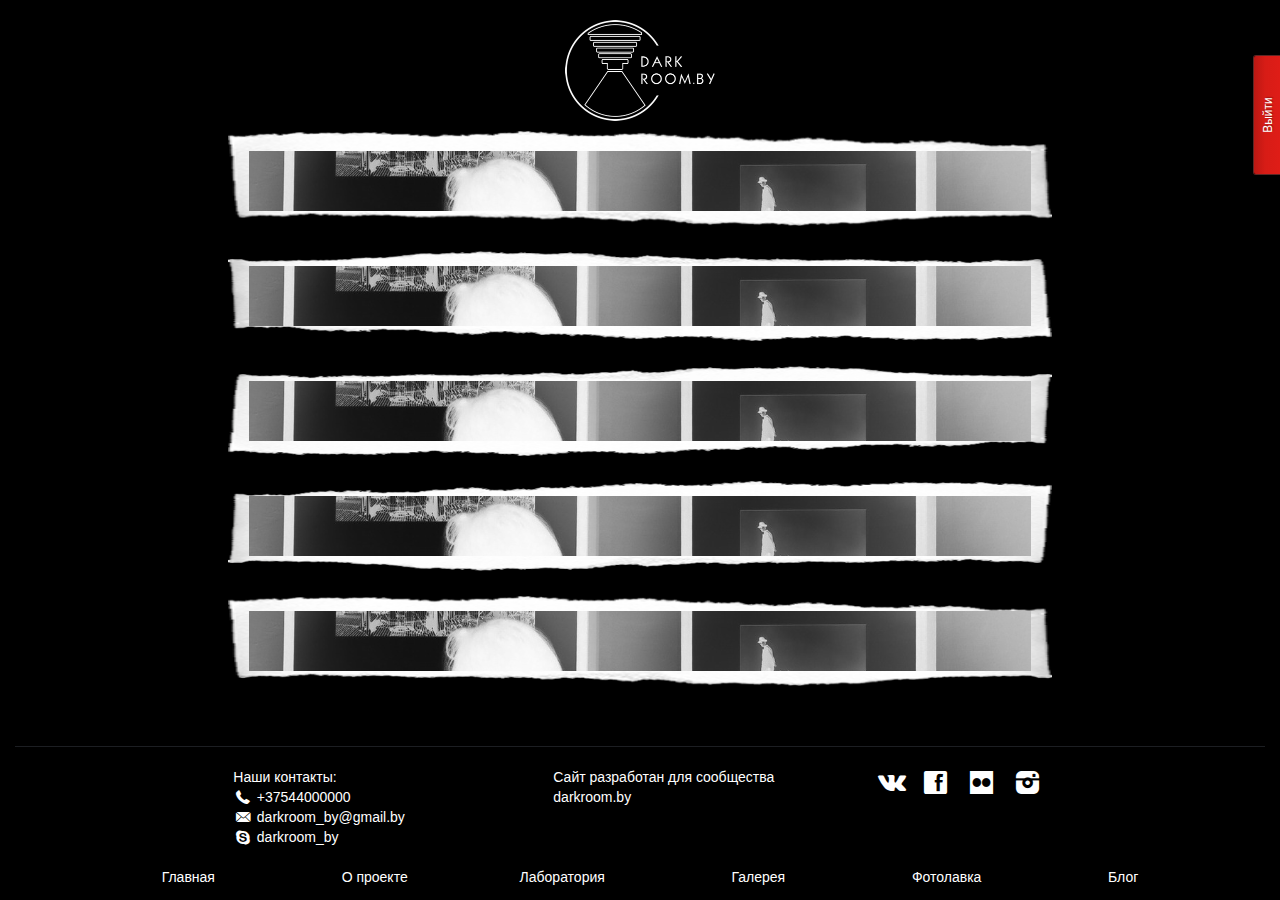
<file: index.html>
<!DOCTYPE html>
<html lang="en">
<head>
    <meta charset="UTF-8">
    <title>darkroom.by</title>
    <link rel="stylesheet" type="text/css" href="css/bootstrap-grid.css">
    <link rel="stylesheet" type="text/css" href="css/bootstrap-grid.min.css">
    <link rel="stylesheet" type="text/css" href="css/bootstrap-reboot.css">
    <link rel="stylesheet" type="text/css" href="css/bootstrap-reboot.min.css">
    <link rel="stylesheet" type="text/css" href="css/fontello-codes.css">
    <link rel="stylesheet" type="text/css" href="css/fontello.css">
    <link rel="stylesheet" type="text/css" href="css/fontello-embedded.css">
    <link rel="stylesheet" type="text/css" href="css/bootstrap.css">
    <link rel="stylesheet" type="text/css" href="css/animate.css">
    <link rel="stylesheet" type="text/css" href="css/style.css">
    <script src="js/jquery.js"></script>
    <script src="js/bootstrap.js"></script>
    <script src="js/script.js"></script>
</head>
<body>
<div class="container-fluid">
    <div id="logo" class="logo center-block">
        <div class="logo3"><img src="img/logo.png"></div>
        <div class="logo2"><img src="img/logo2.png"></div>
    </div>

    <a href="#"><button id="authorization" type="button" class="btn btn-danger btn-sm">Выйти</button></a>

    <div class="row">
    <div class="col-md-2"></div>
    <div class="col-md-8">
        <div id="about" class="fadeInDownBig animated"><a href="about.html"><p id="page1" class="stiker">О проекте</p></a><a href="about.html"><div id="event1" class="hover"><div id="pic2" class="center-block"></div><img src="img/fonbotton.png"></div></a></div>
        <div id="laboratory" class="fadeInRightBig animated" ><a href="#"><p id="page2" class="stiker">Лаборатория</p></a><a href="#"><div id="event2" class="hover"><div id="pic2" class="center-block"></div><img src="img/fonbotton2.png"></div></a></div>
        <div id="gallery" class="fadeInLeftBig animated"><a href="#"><p id="page3" class="stiker">Галерея</p></a><a href="#"><div id="event3" class="hover"><div id="pic2" class="center-block"></div><img src="img/fonbotton3.png"></div></a></div>
        <div id="shop" class="fadeInRightBig animated"><a href="#"><p id="page4" class="stiker">Фотолавка</p></a><a href="#"><div id="event4" class="hover"><div id="pic2" class="center-block"></div><img src="img/fonbotton4.png"></div></a></div>
        <div id="blog" class="fadeInUpBig animated"><a href="#"><p id="page5" class="stiker">Блог</p></a><a href="#"><div id="event5" class="hover"><div id="pic2" class="center-block"></div><img src="img/fonbotton.png"></div></a></div>
        </div>
    <div class="col-md-2"></div>
</div>


    <!-- HTML-код модального окна -->
    <div id="myModalBox" class="modal fade" >
        <div class="modal-dialog">
            <div class="modal-content">
                <!-- Заголовок модального окна -->
                <div class="modal-header">
                    <button type="button" class="close" data-dismiss="modal" aria-hidden="true">×</button>
                    <h4 class="modal-title">Авторизация</h4>
                </div>
                <!-- Основное содержимое модального окна -->
                <div class="modal-body">
                    <div class="form-group">
                        <label for="inputEmail">Адрес email</label>
                        <input type="email" class="form-control" id="inputEmail" placeholder="Введите email">

                        <label for="inputPassword">Пароль</label>
                        <input type="password" class="form-control" id="inputPassword" placeholder="Введите пароль">
                    </div>
                </div>
                <div class="registration">
                <p>Не зарегистрированы?</p><a href="#">Регистрация</a>
                    </div>
                <!-- Футер модального окна -->
                <div class="modal-footer">
                    <button type="button" class="btn btn-defaultmodal" data-dismiss="modal">Закрыть</button>
                    <button type="submit" class="btn btn-primary">Войти</button>
                </div>
            </div>
        </div>
    </div>

    <!-- Скрипт, вызывающий модальное окно после загрузки страницы -->
    <script>
        $('#authorization').click(function() {
            $("#myModalBox").modal('show');
        });
    </script>

    <div class="footer">
        <hr>
        <div class="row">
            <div class="col-md-2"></div>
            <div class="col-md-3">
                Наши контакты:<br>
                <i class="icon-phone"></i> +37544000000<br>
                <i class="icon-email"></i> darkroom_by@gmail.by<br>
                <i class="icon-skype"></i> darkroom_by<br>
            </div>
            <div class="col-md-3">
                Сайт разработан для сообщества darkroom.by
            </div>
            <div class="col-md-4 social">
                <a href="#" data-toggle="tooltip" title="Мы в Вконтакте"><i class="icon-vk"></i></a>
                <a href="#" data-toggle="tooltip" title="Мы в Facebook"><i class="icon-facebook-rect-1"></i></a>
                <a href="#" data-toggle="tooltip" title="Мы в Flickr"><i class="icon-flickr-1"></i></a>
                <a href="#" data-toggle="tooltip" title="Мы в Instagram"><i class="icon-instagram-filled"></i></a>
            </div>

            </div>
        <div class="row">
        <div class="col-md-1"></div>
        <div class="col-md-11">
        <ul class=" nav-justified ">
            <li><a href="#">Главная</a></li>
            <li><a href="#">О проекте</a></li>
            <li><a href="#">Лаборатория</a></li>
            <li><a href="#">Галерея</a></li>
            <li><a href="#">Фотолавка</a></li>
            <li><a href="#">Блог</a></li>
        </ul>
            </div>
        </div>
            </div>
    </div>



<script src="js/tether.js"></script>
</body>
</html>
</file>
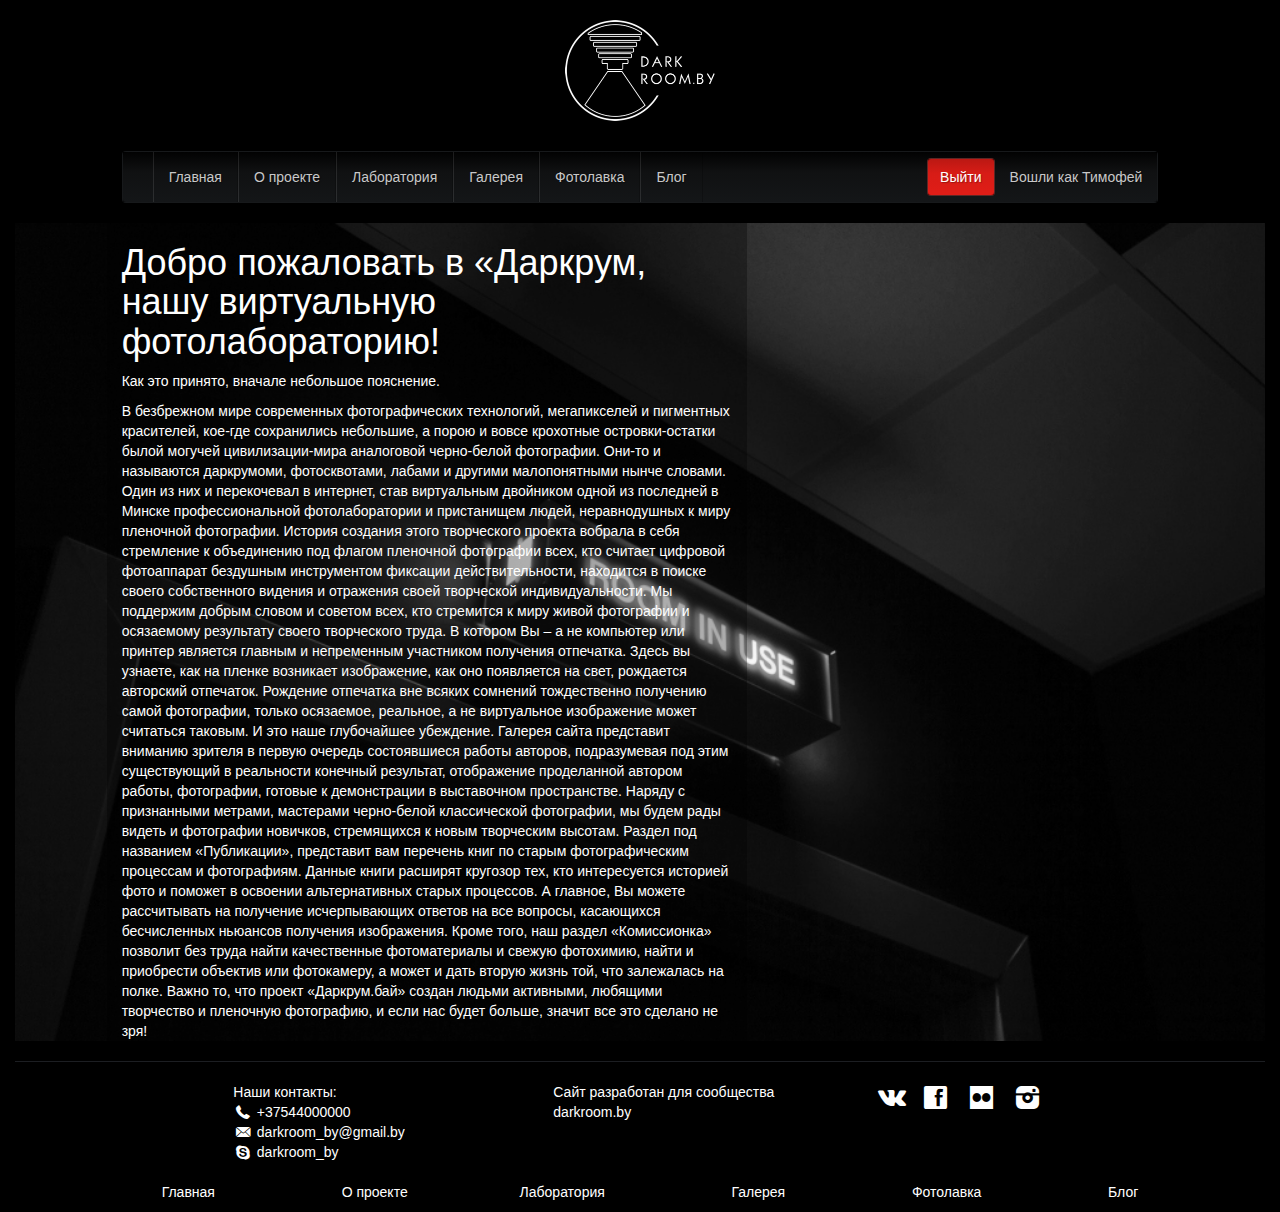
<file: about.html>
<!DOCTYPE html>
<html lang="en">
<head>
    <meta charset="UTF-8">
    <title>О проекте</title>
    <link rel="stylesheet" type="text/css" href="css/bootstrap-grid.css">
    <link rel="stylesheet" type="text/css" href="css/bootstrap-grid.min.css">
    <link rel="stylesheet" type="text/css" href="css/bootstrap-reboot.css">
    <link rel="stylesheet" type="text/css" href="css/bootstrap-reboot.min.css">
    <link rel="stylesheet" type="text/css" href="css/fontello-codes.css">
    <link rel="stylesheet" type="text/css" href="css/fontello.css">
    <link rel="stylesheet" type="text/css" href="css/fontello-embedded.css">
    <link rel="stylesheet" type="text/css" href="css/bootstrap.css">
    <link rel="stylesheet" type="text/css" href="css/style.css">
    <script src="js/jquery.js"></script>
    <script src="js/bootstrap.js"></script>
    <script src="js/script.js"></script>
</head>
<body>
<div class="container-fluid">
    <div id="logo" class="logo center-block">
        <div class="logo3"><img src="img/logo.png"></div>
        <div class="logo2"><img src="img/logo2.png"></div>
    </div>

    <div class="row">
        <div class="col-md-1"></div>
        <div class="col-md-10">

            <!-- Классы navbar и navbar-default -->
            <nav class="navbar navbar-default ">
                <!-- Контейнер -->
                <div class="container-fluid">
                    <!-- Заголовок -->
                    <div class="navbar-header">
                        <!-- Кнопка «Гамбургер» -->
                        <button type="button" class="navbar-toggle collapsed" data-toggle="collapse" data-target="#navbar-main" aria-expanded="false">
                            <span class=sr-only>Toggle navigation</span>
                            <span class="icon-bar"></span>
                            <span class="icon-bar"></span>
                            <span class="icon-bar"></span>
                        </button>
                    </div>
                    <!-- Основная часть меню -->
                    <div class="collapse navbar-collapse" id="navbar-main">

                        <!-- Содержимое основной части -->
                        <ul class="nav navbar-nav">
                            <li><a href="index.html">Главная</a></li>
                            <li><a href="#">О проекте</a></li>
                            <li><a href="#">Лаборатория</a></li>
                            <li><a href="#">Галерея</a></li>
                            <li><a href="#">Фотолавка</a></li>
                            <li><a href="#">Блог</a></li>
                        </ul>

                        <p class="navbar-text navbar-right">Вошли как Тимофей</p>
                            <button type="button" class="btn btn-default navbar-btn btn-danger navbar-right">Выйти</button>


                    </div>
                </div>
            </nav>

        </div>
    </div>
    <article id="aboutpage">
        <div class="row">
        <div class="col-md-1"></div>
        <div class="col-md-6">
        <h1>Добро пожаловать в «Даркрум, нашу виртуальную фотолабораторию!</h1>
        <p>Как это принято, вначале небольшое пояснение.</p>
        В безбрежном мире современных фотографических технологий, мегапикселей и пигментных красителей, кое-где сохранились небольшие,
            а порою и вовсе крохотные островки-остатки былой могучей цивилизации-мира аналоговой черно-белой фотографии.
            Они-то и называются даркрумоми, фотосквотами, лабами и другими малопонятными нынче словами.
            Один из них и перекочевал в интернет, став виртуальным двойником
            одной из последней в Минске профессиональной фотолаборатории и пристанищем людей, неравнодушных к миру пленочной фотографии.
        История создания этого творческого проекта вобрала в себя стремление к объединению под флагом пленочной фотографии всех,
            кто считает цифровой фотоаппарат бездушным инструментом фиксации действительности, находится в поиске своего собственного
            видения и отражения своей творческой индивидуальности.
        Мы поддержим добрым словом и советом всех, кто стремится к миру живой фотографии и осязаемому результату своего творческого труда.
            В котором Вы – а не компьютер или принтер является главным и непременным участником получения отпечатка.
            Здесь вы узнаете, как на пленке возникает изображение, как оно появляется на свет, рождается авторский отпечаток.
        Рождение отпечатка вне всяких сомнений тождественно получению самой фотографии, только осязаемое, реальное, а не виртуальное
            изображение может считаться таковым. И это наше глубочайшее убеждение.
        Галерея сайта представит вниманию зрителя в первую очередь состоявшиеся работы авторов,
            подразумевая под этим существующий в реальности конечный результат, отображение проделанной автором работы, фотографии,
            готовые к демонстрации в выставочном пространстве. Наряду с признанными метрами, мастерами черно-белой классической фотографии,
            мы будем рады видеть и фотографии новичков, стремящихся к новым творческим высотам.
        Раздел под названием «Публикации», представит вам перечень книг по старым фотографическим процессам и фотографиям.
            Данные книги расширят кругозор тех, кто интересуется историей фото и поможет в освоении альтернативных старых процессов.
            А главное, Вы можете рассчитывать на получение исчерпывающих ответов на все вопросы, касающихся бесчисленных ньюансов получения изображения.
        Кроме того, наш раздел «Комиссионка» позволит без труда найти качественные фотоматериалы и свежую фотохимию,
            найти и приобрести объектив или фотокамеру, а может и дать вторую жизнь той, что залежалась на полке.
        Важно то, что проект «Даркрум.бай» создан людьми активными, любящими творчество и пленочную фотографию,
            и если нас будет больше, значит все это сделано не зря!
            </div>
            <div class="col-md-1"></div>
            </div>
            </article>
    <div class="footer">
        <hr>
        <div class="row">
            <div class="col-md-2"></div>
            <div class="col-md-3">
                Наши контакты:<br>
                <i class="icon-phone"></i> +37544000000<br>
                <i class="icon-email"></i> darkroom_by@gmail.by<br>
                <i class="icon-skype"></i> darkroom_by<br>
            </div>
            <div class="col-md-3">
                Сайт разработан для сообщества darkroom.by
            </div>
            <div class="col-md-4 social">
                <a href="#" data-toggle="tooltip" title="Мы в Вконтакте"><i class="icon-vk"></i></a>
                <a href="#" data-toggle="tooltip" title="Мы в Facebook"><i class="icon-facebook-rect-1"></i></a>
                <a href="#" data-toggle="tooltip" title="Мы в Flickr"><i class="icon-flickr-1"></i></a>
                <a href="#" data-toggle="tooltip" title="Мы в Instagram"><i class="icon-instagram-filled"></i></a>
            </div>

            </div>
        <div class="row">
        <div class="col-md-1"></div>
        <div class="col-md-11">
        <ul class=" nav-justified ">
            <li><a href="#">Главная</a></li>
            <li><a href="#">О проекте</a></li>
            <li><a href="#">Лаборатория</a></li>
            <li><a href="#">Галерея</a></li>
            <li><a href="#">Фотолавка</a></li>
            <li><a href="#">Блог</a></li>
        </ul>
            </div>
        </div>
            </div>
    </div>

<script src="js/tether.js"></script>
</body>
</html>
</file>
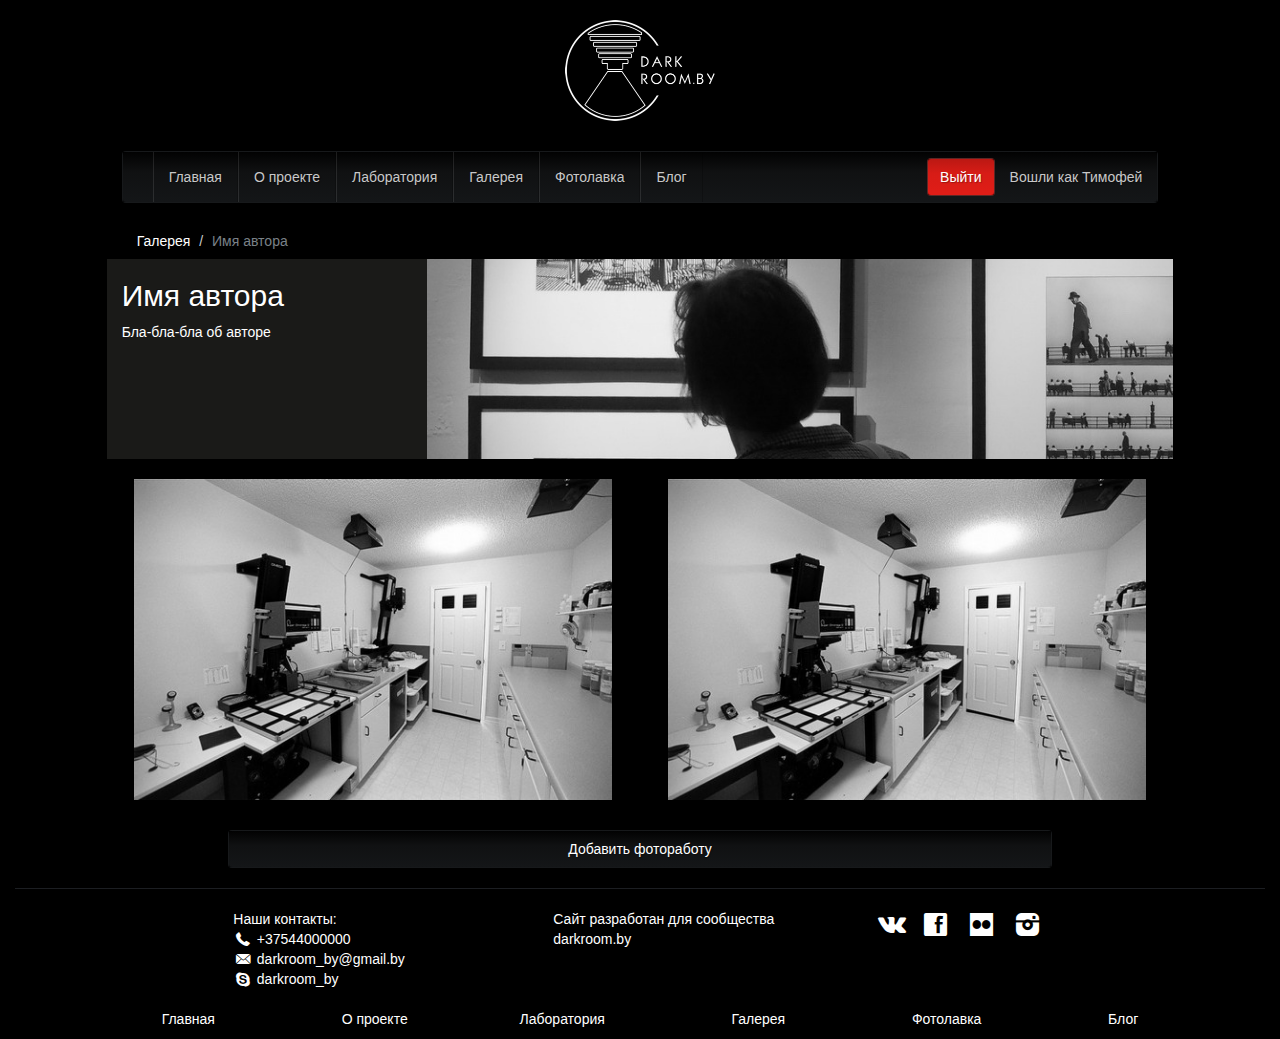
<file: authorgallery.html>
<!DOCTYPE html>
<html lang="en">
<head>
    <meta charset="UTF-8">
    <title>darkroom.by</title>
    <link rel="stylesheet" type="text/css" href="css/bootstrap-grid.css">
    <link rel="stylesheet" type="text/css" href="css/bootstrap-grid.min.css">
    <link rel="stylesheet" type="text/css" href="css/bootstrap-reboot.css">
    <link rel="stylesheet" type="text/css" href="css/bootstrap-reboot.min.css">
    <link rel="stylesheet" type="text/css" href="css/fontello-codes.css">
    <link rel="stylesheet" type="text/css" href="css/fontello.css">
    <link rel="stylesheet" type="text/css" href="css/fontello-embedded.css">
    <link rel="stylesheet" type="text/css" href="css/bootstrap.css">
    <link rel="stylesheet" type="text/css" href="css/jquery.fancybox.css">
    <link rel="stylesheet" type="text/css" href="css/style.css">
    <script src="js/jquery.js"></script>
    <script src="js/bootstrap.js"></script>
    <script src="js/bootstrap-filestyle.js"></script>
    <script src="js/jquery.fancybox.js"></script>
    <script src="js/script.js"></script>
</head>
<body>
<div class="container-fluid">
    <div id="logo" class="logo center-block">
        <div class="logo3"><img src="img/logo.png"></div>
        <div class="logo2"><img src="img/logo2.png"></div>
    </div>

    <div class="row">
        <div class="col-md-1"></div>
        <div class="col-md-10">

            <nav class="navbar navbar-default ">
                <!-- Контейнер -->
                <div class="container-fluid">
                    <!-- Заголовок -->
                    <div class="navbar-header">
                        <!-- Кнопка «Гамбургер» -->
                        <button type="button" class="navbar-toggle collapsed" data-toggle="collapse" data-target="#navbar-main" aria-expanded="false">
                            <span class=sr-only>Toggle navigation</span>
                            <span class="icon-bar"></span>
                            <span class="icon-bar"></span>
                            <span class="icon-bar"></span>
                        </button>
                    </div>
                    <!-- Основная часть меню -->
                    <div class="collapse navbar-collapse" id="navbar-main">

                        <!-- Содержимое основной части -->
                        <ul class="nav navbar-nav">
                            <li><a href="index.html">Главная</a></li>
                            <li><a href="#">О проекте</a></li>
                            <li><a href="#">Лаборатория</a></li>
                            <li><a href="#">Галерея</a></li>
                            <li><a href="#">Фотолавка</a></li>
                            <li><a href="#">Блог</a></li>
                        </ul>

                        <p class="navbar-text navbar-right">Вошли как Тимофей</p>
                            <button type="button" class="btn btn-default navbar-btn btn-danger navbar-right">Выйти</button>


                    </div>
                </div>
            </nav>

        </div>
    </div>
    <div class="row">
        <div class="col-md-1"></div>
        <div class="col-md-10">
    <ol class="breadcrumb">
        <li><a href="#">Галерея</a></li>
        <li class="active">Имя автора</li>
    </ol>
            </div>
        <div class="col-md-1"></div>
        </div>
        <div class="row">
        <div class="col-md-1"></div>
        <div class="col-md-3 aboutauthor"><h2>Имя автора</h2><p>Бла-бла-бла об авторе</p></div>
            <div class="col-md-7 avatar"></div>
        <div class="col-md-1"></div>
            </div>

    <div class="row">
        <div class="col-md-1"></div>
        <div class="col-md-5"><a href="img/pic3.jpg" data-fancybox data-caption=""><img class="works center-block" src="img/pic3_2.jpg" alt="" /></a></div>
        <div class="col-md-5"><a href="img/pic3.jpg" data-fancybox data-caption=""><img class="works center-block" src="img/pic3_2.jpg" alt="" /></a></div>
        <div class="col-md-1"></div>
        </div>
 <div class="row">
            <div class="col-md-2"></div>
            <div class="col-md-8"> <button type="button" id="galleryAddBtn" class="btn btn-default addbtn">Добавить фотоработу</button> </div>
            <div class="col-md-2"></div>
        </div>

    <!-- HTML-код модального окна -->
    <div id="myModalBox" class="modal fade" >
        <div class="modal-dialog">
            <div class="modal-content">
                <!-- Заголовок модального окна -->
                <div class="modal-header">
                    <button type="button" class="close" data-dismiss="modal" aria-hidden="true">×</button>
                    <h4 class="modal-title">Добавить фотоработу в галерею</h4>
                </div>
                <!-- Основное содержимое модального окна -->
                <div class="modal-body">
                    <div class="form-group">
                    <p>Загруженные работы:</p>
                    <div class="form-check">
                        <label class="form-check-label">
                            <input type="checkbox" class="form-check-input">
                            <img class="worksfordelete" src="img/pic3.jpg">
                        </label>
                        <label class="form-check-label">
                            <input type="checkbox" class="form-check-input">
                            <img class="worksfordelete" src="img/pic3.jpg">
                        </label>
                        <label class="form-check-label">
                            <input type="checkbox" class="form-check-input">
                            <img class="worksfordelete" src="img/pic3.jpg">
                        </label>
                    </div>
                        <button type="submit" class="btn btn-danger">Удалить отмеченные</button>

                    </div>

                    <div class="form-group">
                        <label for="inputWork">Добавить фото</label>
                        <input type="file" id="inputWork" class="filestyle" data-placeholder="Файл не выбран">
                    </div>
                </div>
                <!-- Футер модального окна -->
                <div class="modal-footer">
                    <button type="button" class="btn btn-defaultmodal" data-dismiss="modal">Закрыть</button>
                    <button type="submit" class="btn btn-primary">Добавить</button>
                </div>
            </div>
        </div>
    </div>

    <!-- Скрипт, вызывающий модальное окно после загрузки страницы -->
    <script>
        $('#galleryAddBtn').click(function() {
            $("#myModalBox").modal('show');
        });
    </script>

    <div class="footer">
        <hr>
        <div class="row">
            <div class="col-md-2"></div>
            <div class="col-md-3">
                Наши контакты:<br>
                <i class="icon-phone"></i> +37544000000<br>
                <i class="icon-email"></i> darkroom_by@gmail.by<br>
                <i class="icon-skype"></i> darkroom_by<br>
            </div>
            <div class="col-md-3">
                Сайт разработан для сообщества darkroom.by
            </div>
            <div class="col-md-4 social">
                <a href="#" data-toggle="tooltip" title="Мы в Вконтакте"><i class="icon-vk"></i></a>
                <a href="#" data-toggle="tooltip" title="Мы в Facebook"><i class="icon-facebook-rect-1"></i></a>
                <a href="#" data-toggle="tooltip" title="Мы в Flickr"><i class="icon-flickr-1"></i></a>
                <a href="#" data-toggle="tooltip" title="Мы в Instagram"><i class="icon-instagram-filled"></i></a>
            </div>

            </div>
        <div class="row">
        <div class="col-md-1"></div>
        <div class="col-md-11">
        <ul class="nav-justified">
            <li><a href="#">Главная</a></li>
            <li><a href="#">О проекте</a></li>
            <li><a href="#">Лаборатория</a></li>
            <li><a href="#">Галерея</a></li>
            <li><a href="#">Фотолавка</a></li>
            <li><a href="#">Блог</a></li>
        </ul>
            </div>
        </div>
            </div>
    </div>

<script src="js/tether.js"></script>
</body>
</html>
</file>
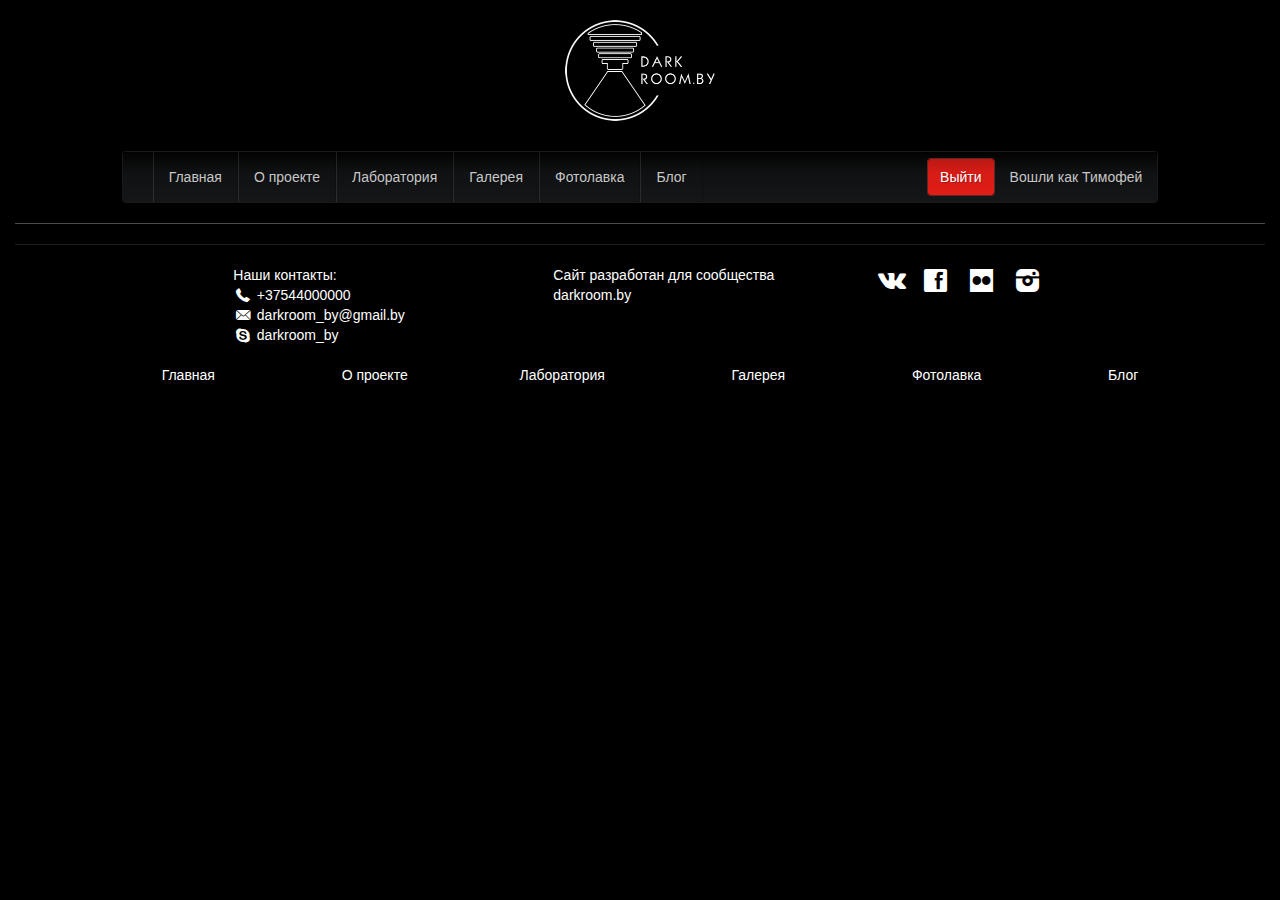
<file: blog.html>
<!DOCTYPE html>
<html lang="en">
<head>
    <meta charset="UTF-8">
    <title>darkroom.by</title>
    <link rel="stylesheet" type="text/css" href="css/bootstrap-grid.css">
    <link rel="stylesheet" type="text/css" href="css/bootstrap-grid.min.css">
    <link rel="stylesheet" type="text/css" href="css/bootstrap-reboot.css">
    <link rel="stylesheet" type="text/css" href="css/bootstrap-reboot.min.css">
    <link rel="stylesheet" type="text/css" href="css/fontello-codes.css">
    <link rel="stylesheet" type="text/css" href="css/fontello.css">
    <link rel="stylesheet" type="text/css" href="css/fontello-embedded.css">
    <link rel="stylesheet" type="text/css" href="css/bootstrap.css">
    <link rel="stylesheet" type="text/css" href="css/style.css">
    <script src="js/jquery.js"></script>
    <script src="js/bootstrap.js"></script>
    <script src="js/script.js"></script>
</head>
<body>
<div class="container-fluid">
    <div id="logo" class="center-block"><img src="img/logo.png"></div>

    <div class="row">
        <div class="col-md-1"></div>
        <div class="col-md-10">

            <!-- Классы navbar и navbar-default -->
            <nav class="navbar navbar-default ">
                <!-- Контейнер -->
                <div class="container-fluid">
                    <!-- Заголовок -->
                    <div class="navbar-header">
                        <!-- Кнопка «Гамбургер» -->
                        <button type="button" class="navbar-toggle collapsed" data-toggle="collapse" data-target="#navbar-main" aria-expanded="false">
                            <span class=sr-only>Toggle navigation</span>
                            <span class="icon-bar"></span>
                            <span class="icon-bar"></span>
                            <span class="icon-bar"></span>
                        </button>
                    </div>
                    <!-- Основная часть меню -->
                    <div class="collapse navbar-collapse" id="navbar-main">

                        <!-- Содержимое основной части -->
                        <ul class="nav navbar-nav">
                            <li><a href="index.html">Главная</a></li>
                            <li><a href="#">О проекте</a></li>
                            <li><a href="#">Лаборатория</a></li>
                            <li><a href="#">Галерея</a></li>
                            <li><a href="#">Фотолавка</a></li>
                            <li><a href="#">Блог</a></li>
                        </ul>

                        <p class="navbar-text navbar-right">Вошли как Тимофей</p>
                            <button type="button" class="btn btn-default navbar-btn btn-danger navbar-right">Выйти</button>


                    </div>
                </div>
            </nav>

        </div>
    </div>
    <article>
        <div class="row"</div>
        <div class="col-md-1"></div>
        <div class="col-md-5">
        <div class="col-md-1"></div>
            </article>
    <div class="footer">
        <hr>
        <div class="row">
            <div class="col-md-2"></div>
            <div class="col-md-3">
                Наши контакты:<br>
                <i class="icon-phone"></i> +37544000000<br>
                <i class="icon-email"></i> darkroom_by@gmail.by<br>
                <i class="icon-skype"></i> darkroom_by<br>
            </div>
            <div class="col-md-3">
                Сайт разработан для сообщества darkroom.by
            </div>
            <div class="col-md-4 social">
                <a href="#" data-toggle="tooltip" title="Мы в Вконтакте"><i class="icon-vk"></i></a>
                <a href="#" data-toggle="tooltip" title="Мы в Facebook"><i class="icon-facebook-rect-1"></i></a>
                <a href="#" data-toggle="tooltip" title="Мы в Flickr"><i class="icon-flickr-1"></i></a>
                <a href="#" data-toggle="tooltip" title="Мы в Instagram"><i class="icon-instagram-filled"></i></a>
            </div>

            </div>
        <div class="row">
        <div class="col-md-1"></div>
        <div class="col-md-11">
        <ul class=" nav-justified ">
            <li><a href="#">Главная</a></li>
            <li><a href="#">О проекте</a></li>
            <li><a href="#">Лаборатория</a></li>
            <li><a href="#">Галерея</a></li>
            <li><a href="#">Фотолавка</a></li>
            <li><a href="#">Блог</a></li>
        </ul>
            </div>
        </div>
            </div>
    </div>

<script src="js/tether.js"></script>
</body>
</html>
</file>
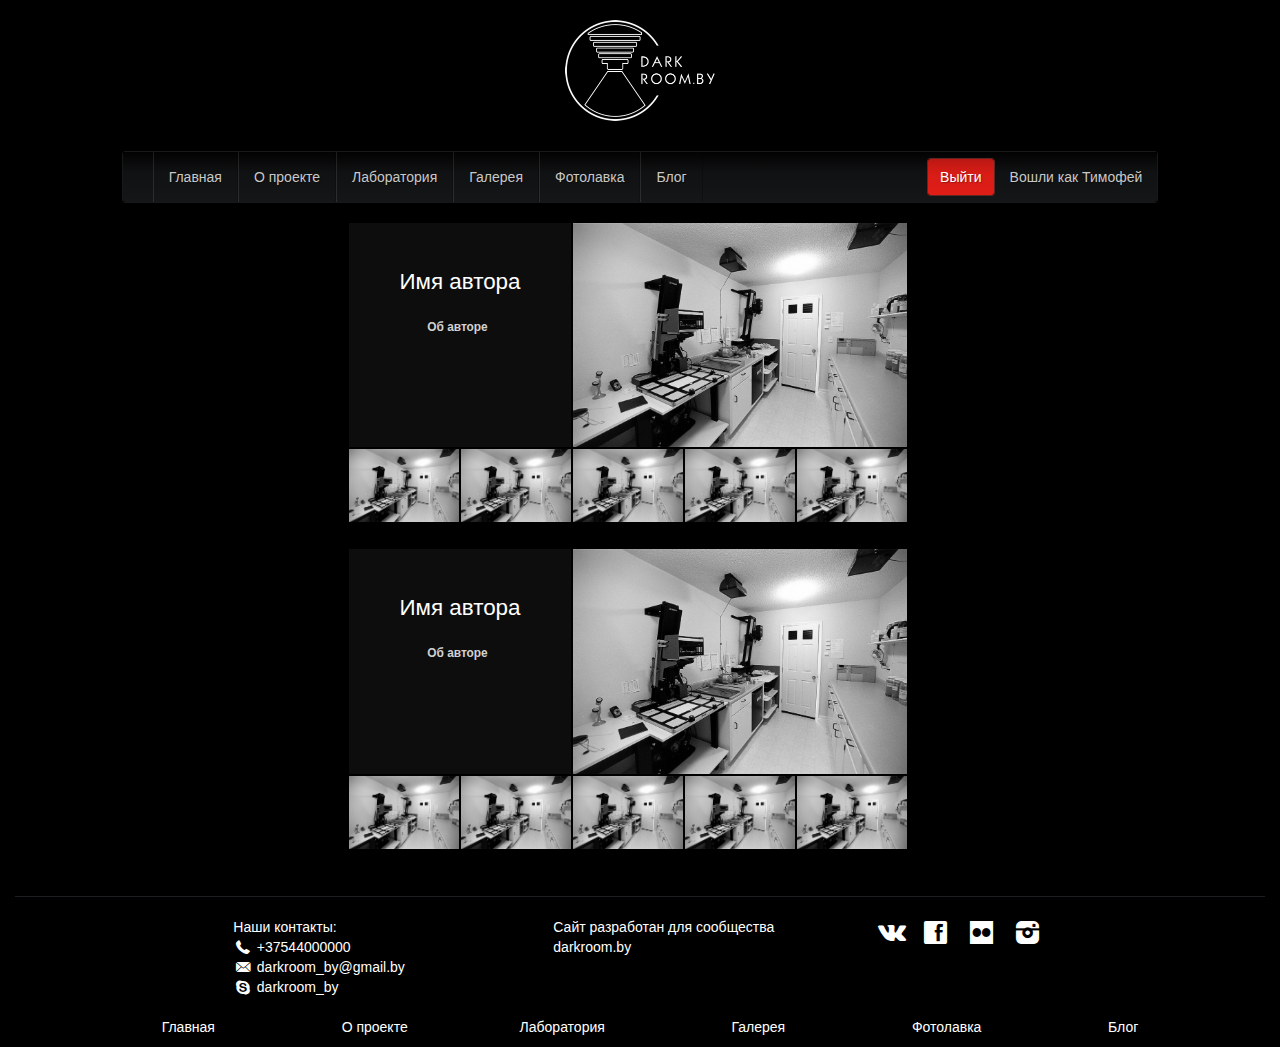
<file: gallery.html>
<!DOCTYPE html>
<html lang="en">
<head>
    <meta charset="UTF-8">
    <title>darkroom.by</title>
    <link rel="stylesheet" type="text/css" href="css/bootstrap-grid.css">
    <link rel="stylesheet" type="text/css" href="css/bootstrap-grid.min.css">
    <link rel="stylesheet" type="text/css" href="css/bootstrap-reboot.css">
    <link rel="stylesheet" type="text/css" href="css/bootstrap-reboot.min.css">
    <link rel="stylesheet" type="text/css" href="css/fontello-codes.css">
    <link rel="stylesheet" type="text/css" href="css/fontello.css">
    <link rel="stylesheet" type="text/css" href="css/fontello-embedded.css">
    <link rel="stylesheet" type="text/css" href="css/bootstrap.css">
    <link rel="stylesheet" type="text/css" href="css/style.css">
    <script src="js/jquery.js"></script>
    <script src="js/bootstrap.js"></script>
    <script src="js/script.js"></script>
</head>
<body>
<div class="container-fluid">
    <div id="logo" class="logo center-block">
        <div class="logo3"><img src="img/logo.png"></div>
        <div class="logo2"><img src="img/logo2.png"></div>
    </div>

    <div class="row">
        <div class="col-md-1"></div>
        <div class="col-md-10">

            <!-- Классы navbar и navbar-default -->
            <nav class="navbar navbar-default ">
                <!-- Контейнер -->
                <div class="container-fluid">
                    <!-- Заголовок -->
                    <div class="navbar-header">
                        <!-- Кнопка «Гамбургер» -->
                        <button type="button" class="navbar-toggle collapsed" data-toggle="collapse" data-target="#navbar-main" aria-expanded="false">
                            <span class=sr-only>Toggle navigation</span>
                            <span class="icon-bar"></span>
                            <span class="icon-bar"></span>
                            <span class="icon-bar"></span>
                        </button>
                    </div>
                    <!-- Основная часть меню -->
                    <div class="collapse navbar-collapse" id="navbar-main">

                        <!-- Содержимое основной части -->
                        <ul class="nav navbar-nav">
                            <li><a href="index.html">Главная</a></li>
                            <li><a href="#">О проекте</a></li>
                            <li><a href="#">Лаборатория</a></li>
                            <li><a href="#">Галерея</a></li>
                            <li><a href="#">Фотолавка</a></li>
                            <li><a href="#">Блог</a></li>
                        </ul>

                        <p class="navbar-text navbar-right">Вошли как Тимофей</p>
                            <button type="button" class="btn btn-default navbar-btn btn-danger navbar-right">Выйти</button>


                    </div>
                </div>
            </nav>

        </div>
    </div>

        <div class="row">
            <div class="col-md-1"></div>
            <div class="col-md-10">
                <div class="gallery">


                            <div class='item clearfix'>
                                <div class='img hidden-lg hidden-md'>
                                    <a href='/authors/John-Pepper'><img src='img/pic3.jpg' /></a>
                                </div>
                                <div class='txt'>
                                    <div class='title'><a href='/authors/John-Pepper'>Имя автора </a></div>
                                    <div class='desc hidden-md hidden-xs'>

                                    </div>
                                    <a href='/authors/John-Pepper'>Об авторе<span class='arrow right grey'></span></a>
                                </div>
                                <div class='img hidden-sm hidden-xs'>
                                    <a href='/authors/John-Pepper'><img src='img/pic3.jpg' /></a>
                                </div>
                                <div class='mini hidden-sm hidden-xs'>
                                    <a href='/authors/John-Pepper'><img src='img/pic3.jpg' /></a>
                                    <a href='/authors/John-Pepper'><img src='img/pic3.jpg' /></a>
                                    <a href='/authors/John-Pepper'><img src='img/pic3.jpg' /></a>
                                    <a href='/authors/John-Pepper'><img src='img/pic3.jpg' /></a>
                                    <a href='/authors/John-Pepper'><img src='img/pic3.jpg' class='last' /></a>
                                </div>
                            </div>


                            <div class='item clearfix'>
                                <div class='img hidden-lg hidden-md'>
                                    <a href='/authors/John-Pepper'><img src='img/pic3.jpg' /></a>
                                </div>
                                <div class='txt'>
                                    <div class='title'><a href='/authors/John-Pepper'>Имя автора </a></div>
                                    <div class='desc hidden-md hidden-xs'>

                                    </div>
                                    <a href='/authors/John-Pepper'>Об авторе<span class='arrow right grey'></span></a>
                                </div>
                                <div class='img hidden-sm hidden-xs'>
                                    <a href='/authors/John-Pepper'><img src='img/pic3.jpg' /></a>
                                </div>
                                <div class='mini hidden-sm hidden-xs'>
                                    <a href='/authors/John-Pepper'><img src='img/pic3.jpg' /></a>
                                    <a href='/authors/John-Pepper'><img src='img/pic3.jpg' /></a>
                                    <a href='/authors/John-Pepper'><img src='img/pic3.jpg' /></a>
                                    <a href='/authors/John-Pepper'><img src='img/pic3.jpg' /></a>
                                    <a href='/authors/John-Pepper'><img src='img/pic3.jpg' class='last' /></a>
                                </div>
                            </div>

                        </div>
                </div>
            </div>
            <div class="col-md-1"></div>
    <div class="footer">
        <hr>
        <div class="row">
            <div class="col-md-2"></div>
            <div class="col-md-3">
                Наши контакты:<br>
                <i class="icon-phone"></i> +37544000000<br>
                <i class="icon-email"></i> darkroom_by@gmail.by<br>
                <i class="icon-skype"></i> darkroom_by<br>
            </div>
            <div class="col-md-3">
                Сайт разработан для сообщества darkroom.by
            </div>
            <div class="col-md-4 social">
                <a href="#" data-toggle="tooltip" title="Мы в Вконтакте"><i class="icon-vk"></i></a>
                <a href="#" data-toggle="tooltip" title="Мы в Facebook"><i class="icon-facebook-rect-1"></i></a>
                <a href="#" data-toggle="tooltip" title="Мы в Flickr"><i class="icon-flickr-1"></i></a>
                <a href="#" data-toggle="tooltip" title="Мы в Instagram"><i class="icon-instagram-filled"></i></a>
            </div>

            </div>
        <div class="row">
        <div class="col-md-1"></div>
        <div class="col-md-11">
        <ul class=" nav-justified">
            <li><a href="#">Главная</a></li>
            <li><a href="#">О проекте</a></li>
            <li><a href="#">Лаборатория</a></li>
            <li><a href="#">Галерея</a></li>
            <li><a href="#">Фотолавка</a></li>
            <li><a href="#">Блог</a></li>
        </ul>
            </div>
        </div>
            </div>
    </div>

<script src="js/tether.js"></script>
</body>
</html>
</file>
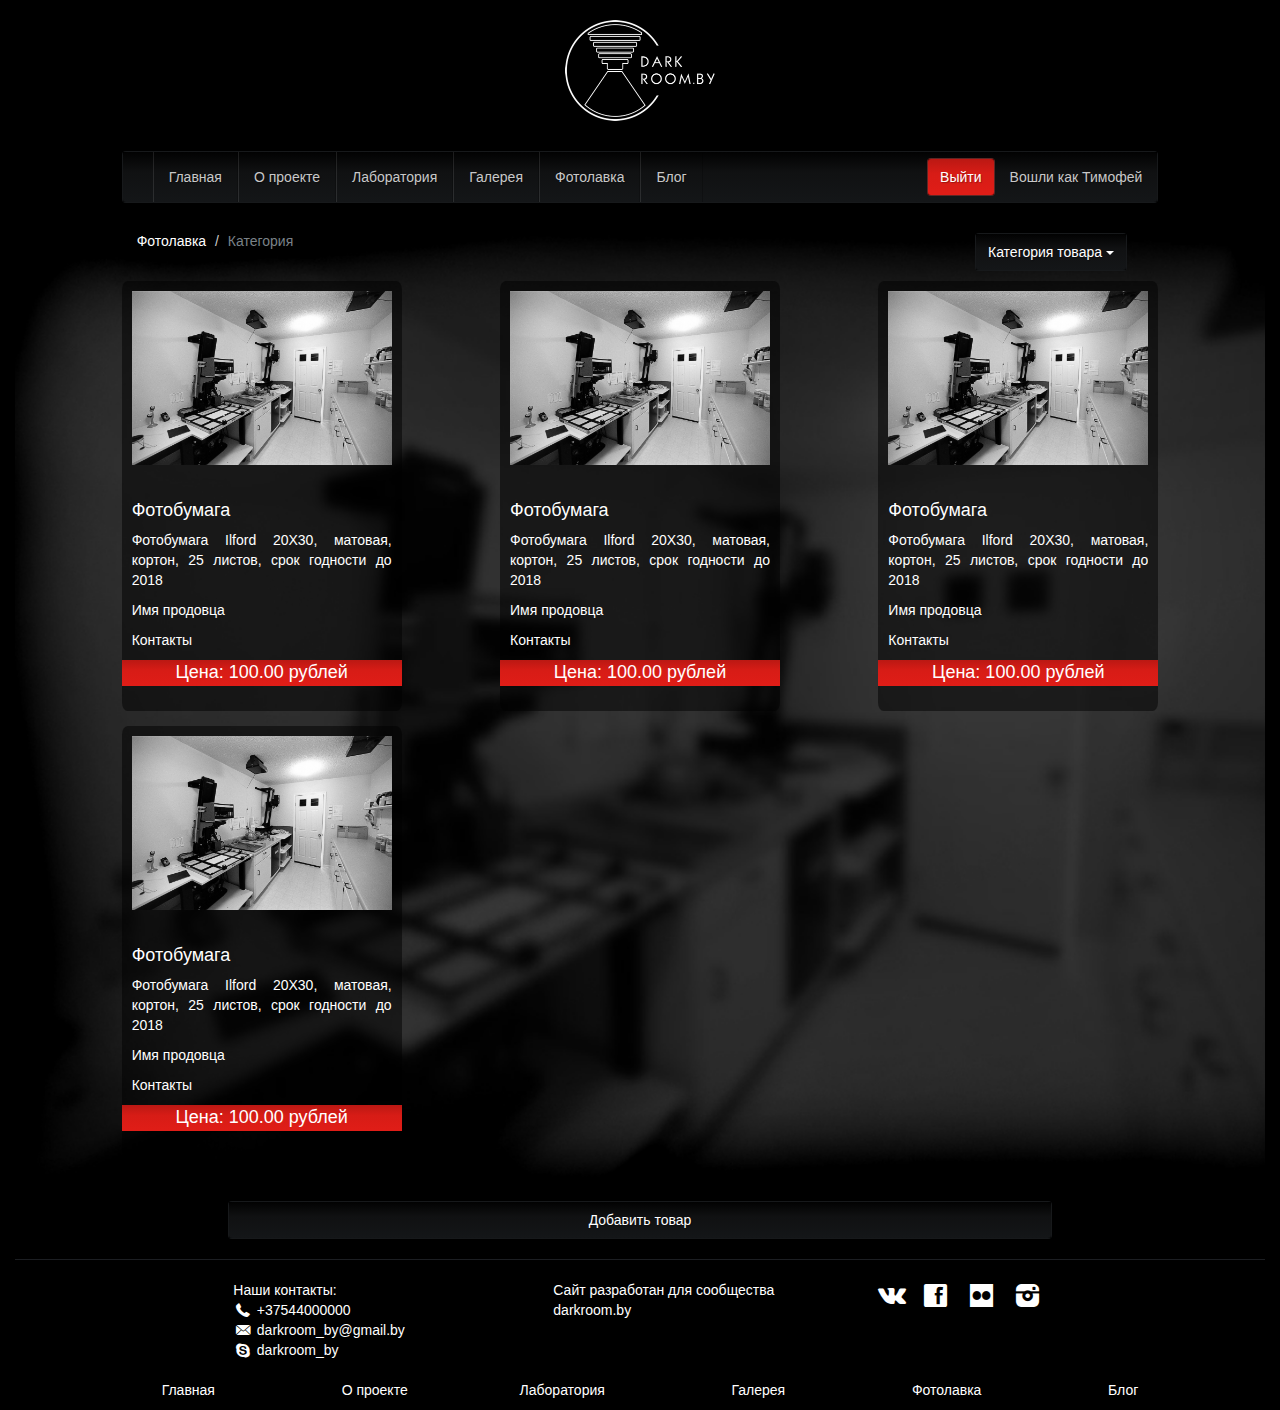
<file: products.html>
<!DOCTYPE html>
<html lang="en">
<head>
    <meta charset="UTF-8">
    <title>darkroom.by</title>
    <link rel="stylesheet" type="text/css" href="css/bootstrap-grid.css">
    <link rel="stylesheet" type="text/css" href="css/bootstrap-grid.min.css">
    <link rel="stylesheet" type="text/css" href="css/bootstrap-reboot.css">
    <link rel="stylesheet" type="text/css" href="css/bootstrap-reboot.min.css">
    <link rel="stylesheet" type="text/css" href="css/fontello-codes.css">
    <link rel="stylesheet" type="text/css" href="css/fontello.css">
    <link rel="stylesheet" type="text/css" href="css/fontello-embedded.css">
    <link rel="stylesheet" type="text/css" href="css/bootstrap.css">
    <link rel="stylesheet" type="text/css" href="css/style.css">
    <script src="js/jquery.js"></script>
    <script src="js/bootstrap.js"></script>
    <script src="js/bootstrap-filestyle.js"></script>
    <script src="js/script.js"></script>
</head>
<body>
<div class="container-fluid">
    <div id="logo" class="logo center-block">
        <div class="logo3"><img src="img/logo.png"></div>
        <div class="logo2"><img src="img/logo2.png"></div>
    </div>

    <div class="row">
        <div class="col-md-1"></div>
        <div class="col-md-10">

            <!-- Классы navbar и navbar-default -->
            <nav class="navbar navbar-default ">
                <!-- Контейнер -->
                <div class="container-fluid">
                    <!-- Заголовок -->
                    <div class="navbar-header">
                        <!-- Кнопка «Гамбургер» -->
                        <button type="button" class="navbar-toggle collapsed" data-toggle="collapse" data-target="#navbar-main" aria-expanded="false">
                            <span class=sr-only>Toggle navigation</span>
                            <span class="icon-bar"></span>
                            <span class="icon-bar"></span>
                            <span class="icon-bar"></span>
                        </button>
                    </div>
                    <!-- Основная часть меню -->
                    <div class="collapse navbar-collapse" id="navbar-main">

                        <!-- Содержимое основной части -->
                        <ul class="nav navbar-nav">
                            <li><a href="index.html">Главная</a></li>
                            <li><a href="#">О проекте</a></li>
                            <li><a href="#">Лаборатория</a></li>
                            <li><a href="#">Галерея</a></li>
                            <li><a href="#">Фотолавка</a></li>
                            <li><a href="#">Блог</a></li>
                        </ul>

                        <p class="navbar-text navbar-right">Вошли как Тимофей</p>
                            <button type="button" class="btn btn-default navbar-btn btn-danger navbar-right">Выйти</button>


                    </div>
                </div>
            </nav>

        </div>
    </div>

    <div class="productsfon">
    <div class="row">
        <div class="col-md-1"></div>
        <div class="col-md-8">
    <ol class="breadcrumb">
        <li><a href="#">Фотолавка</a></li>
        <li class="active">Категория</li>
    </ol>
            </div>
        <div class="col-md-2">
            <button type="button" data-toggle="dropdown" id="catbtn" class="btn btn-default dropdown-toggle">Категория товара <span class="caret"></span></button>
            <ul class="dropdown-menu">
                <li><a href="#">Пункт 1</a></li>
                <li><a href="#">Пункт 2</a></li>
                <li><a href="#">Пункт 2</a></li>
                <li><a href="#">Пункт 2</a></li>
            </ul>
        </div>
        <div class="col-md-1"></div>
        </div>

        <div class="row">
            <div class="col-md-1"></div>
            <div class="col-md-10">

                <div class="productwrap">
                <div class="product productcard">
                    <div class="product-img">
                        <img src="img/pic3.jpg" alt="">
                    </div>
                    <h4 class="product-title">Фотобумага</h4>
                    <p class="product-desc">Фотобумага Ilford 20Х30, матовая, кортон, 25 листов, срок годности до 2018</p>
                    <p>Имя продовца</p>
                    <p>Контакты</p>
                    <p class="product-price">Цена: 100.00 рублей</p>
                </div>

                    <div class="product productcard">
                        <div class="product-img">
                            <img src="img/pic3.jpg" alt="">
                        </div>
                        <h4 class="product-title">Фотобумага</h4>
                        <p class="product-desc">Фотобумага Ilford 20Х30, матовая, кортон, 25 листов, срок годности до 2018</p>
                        <p>Имя продовца</p>
                        <p>Контакты</p>
                        <p class="product-price">Цена: 100.00 рублей</p>
                    </div>

                    <div class="product productcard">
                        <div class="product-img">
                            <img src="img/pic3.jpg" alt="">
                        </div>
                        <h4 class="product-title">Фотобумага</h4>
                        <p class="product-desc">Фотобумага Ilford 20Х30, матовая, кортон, 25 листов, срок годности до 2018</p>
                        <p>Имя продовца</p>
                        <p>Контакты</p>
                        <p class="product-price">Цена: 100.00 рублей</p>
                    </div>

                    <div class="product productcard">
                        <div class="product-img">
                            <img src="img/pic3.jpg" alt="">
                        </div>
                        <h4 class="product-title">Фотобумага</h4>
                        <p class="product-desc">Фотобумага Ilford 20Х30, матовая, кортон, 25 листов, срок годности до 2018</p>
                        <p>Имя продовца</p>
                        <p>Контакты</p>
                        <p class="product-price">Цена: 100.00 рублей</p>
                    </div>
                    </div>
            </div>
            <div class="col-md-1"></div>
            </div>
        </div>
        <div class="row">
            <div class="col-md-2"></div>
            <div class="col-md-8"> <button type="button" id="productAddBtn" class="btn btn-default addbtn">Добавить товар</button> </div>
            <div class="col-md-2"></div>
        </div>

    <!-- HTML-код модального окна -->
    <div id="myModalBox" class="modal fade" >
        <div class="modal-dialog">
            <div class="modal-content">
                <!-- Заголовок модального окна -->
                <div class="modal-header">
                    <button type="button" class="close" data-dismiss="modal" aria-hidden="true">×</button>
                    <h4 class="modal-title">Добавить товар в "Фотолавку"</h4>
                </div>
                <!-- Основное содержимое модального окна -->
                <div class="modal-body">
                    <div class="form-group">
                        <label for="inputProductName">Названеи товара</label>
                        <input type="text" class="form-control" id="inputProductName" placeholder="Введите названеи товара">

                        <label for="aboutProductTextArea">Краткая информация о товаре</label>
                        <textarea class="form-control" id="aboutProductTextArea" rows="3"></textarea>
                    </div>
                    <div class="form-group">
                        <label for="inputProductName">Имя продавца</label>
                        <input type="text" class="form-control" id="inputProductAuthorName" placeholder="Введите свое имя">

                        <label for="inputProductName">Контактная информация</label>
                        <input type="text" class="form-control" id="inputProductContacts" placeholder="Введите контакты">

                    </div>
                    <div class="form-group">
                        <label for="inputWork">Добавить фото товара</label>
                        <input type="file" id="inputWork" class="filestyle" data-placeholder="Файл не выбран">
                    </div>
                </div>
                <!-- Футер модального окна -->
                <div class="modal-footer">
                    <button type="button" class="btn btn-defaultmodal" data-dismiss="modal">Закрыть</button>
                    <button type="submit" class="btn btn-primary">Добавить</button>
                </div>
            </div>
        </div>
    </div>

    <!-- Скрипт, вызывающий модальное окно после загрузки страницы -->
    <script>
        $('#productAddBtn').click(function() {
            $("#myModalBox").modal('show');
        });
    </script>

    <div class="footer">
        <hr>
        <div class="row">
            <div class="col-md-2"></div>
            <div class="col-md-3">
                Наши контакты:<br>
                <i class="icon-phone"></i> +37544000000<br>
                <i class="icon-email"></i> darkroom_by@gmail.by<br>
                <i class="icon-skype"></i> darkroom_by<br>
            </div>
            <div class="col-md-3">
                Сайт разработан для сообщества darkroom.by
            </div>
            <div class="col-md-4 social">
                <a href="#" data-toggle="tooltip" title="Мы в Вконтакте"><i class="icon-vk"></i></a>
                <a href="#" data-toggle="tooltip" title="Мы в Facebook"><i class="icon-facebook-rect-1"></i></a>
                <a href="#" data-toggle="tooltip" title="Мы в Flickr"><i class="icon-flickr-1"></i></a>
                <a href="#" data-toggle="tooltip" title="Мы в Instagram"><i class="icon-instagram-filled"></i></a>
            </div>

            </div>
        <div class="row">
        <div class="col-md-1"></div>
        <div class="col-md-11">
        <ul class=" nav-justified">
            <li><a href="#">Главная</a></li>
            <li><a href="#">О проекте</a></li>
            <li><a href="#">Лаборатория</a></li>
            <li><a href="#">Галерея</a></li>
            <li><a href="#">Фотолавка</a></li>
            <li><a href="#">Блог</a></li>
        </ul>
            </div>
        </div>
            </div>
    </div>

<script src="js/tether.js"></script>
</body>
</html>
</file>
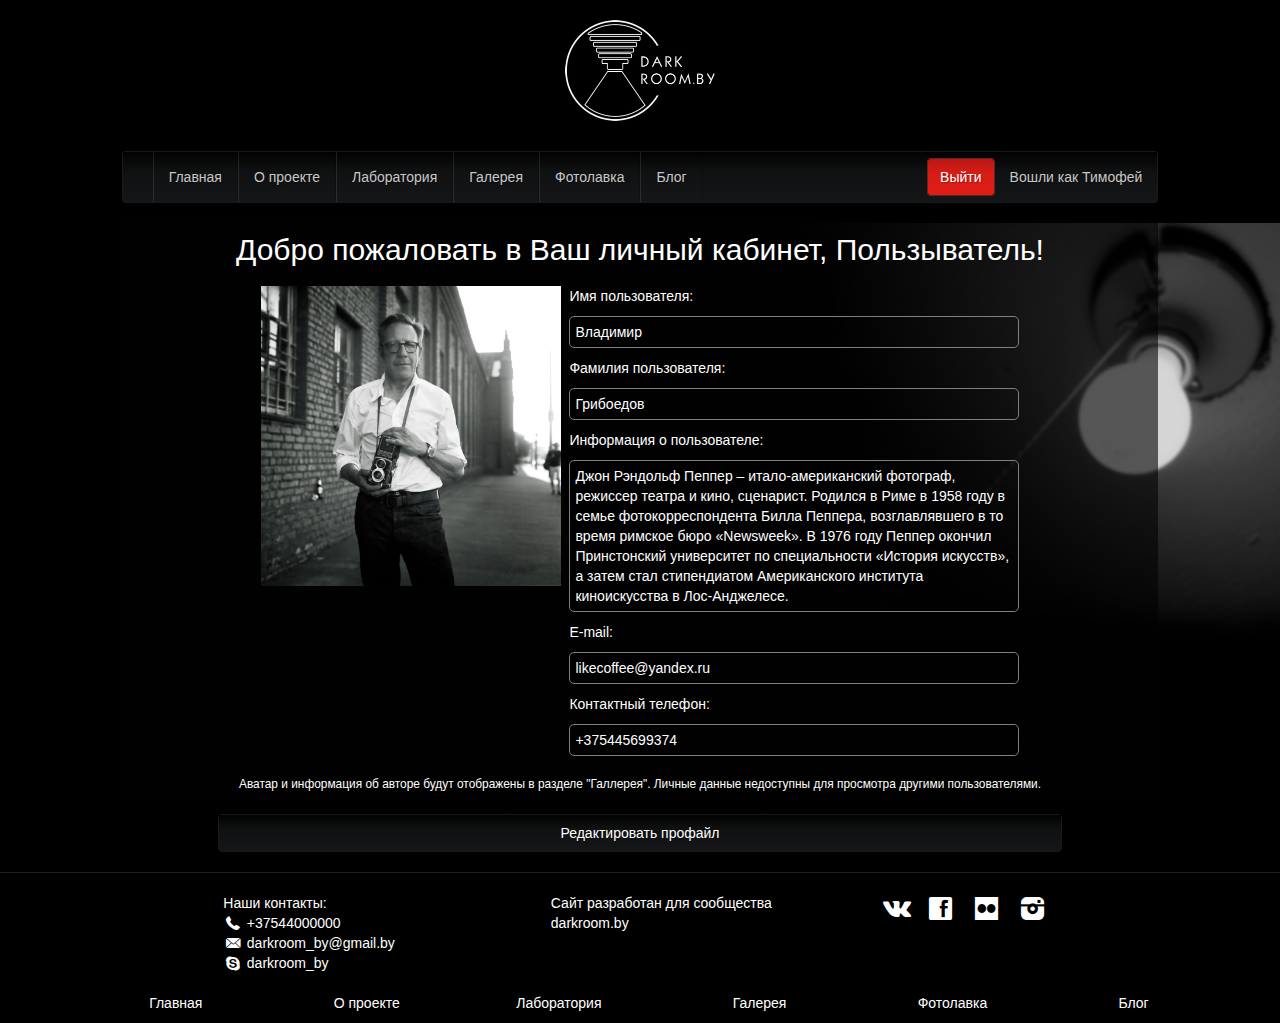
<file: profile.html>
<!DOCTYPE html>
<html lang="en">
<head>
    <meta charset="UTF-8">
    <title>darkroom.by</title>
    <link rel="stylesheet" type="text/css" href="css/bootstrap-grid.css">
    <link rel="stylesheet" type="text/css" href="css/bootstrap-grid.min.css">
    <link rel="stylesheet" type="text/css" href="css/bootstrap-reboot.css">
    <link rel="stylesheet" type="text/css" href="css/bootstrap-reboot.min.css">
    <link rel="stylesheet" type="text/css" href="css/fontello-codes.css">
    <link rel="stylesheet" type="text/css" href="css/fontello.css">
    <link rel="stylesheet" type="text/css" href="css/fontello-embedded.css">
    <link rel="stylesheet" type="text/css" href="css/bootstrap.css">
    <link rel="stylesheet" type="text/css" href="css/fileinput.css">
    <link rel="stylesheet" type="text/css" href="css/style.css">
    <script src="js/jquery.js"></script>
    <script src="js/bootstrap.js"></script>
    <script src="js/bootstrap-filestyle.js"></script>
    <script src="js/script.js"></script>
</head>
<body>
<div class="container-fluid">
    <div id="logo" class="logo center-block">
    <div class="logo3"><img src="img/logo.png"></div>
        <div class="logo2"><img src="img/logo2.png"></div>
        </div>


    <div class="row">
        <div class="col-md-1"></div>
        <div class="col-md-10">

            <!-- Классы navbar и navbar-default -->
            <nav class="navbar navbar-default ">
                <!-- Контейнер -->
                <div class="container-fluid">
                    <!-- Заголовок -->
                    <div class="navbar-header">
                        <!-- Кнопка «Гамбургер» -->
                        <button type="button" class="navbar-toggle collapsed" data-toggle="collapse" data-target="#navbar-main" aria-expanded="false">
                            <span class=sr-only>Toggle navigation</span>
                            <span class="icon-bar"></span>
                            <span class="icon-bar"></span>
                            <span class="icon-bar"></span>
                        </button>
                    </div>
                    <!-- Основная часть меню -->
                    <div class="collapse navbar-collapse" id="navbar-main">

                        <!-- Содержимое основной части -->
                        <ul class="nav navbar-nav">
                            <li><a href="index.html">Главная</a></li>
                            <li><a href="#">О проекте</a></li>
                            <li><a href="#">Лаборатория</a></li>
                            <li><a href="#">Галерея</a></li>
                            <li><a href="#">Фотолавка</a></li>
                            <li><a href="#">Блог</a></li>
                        </ul>

                        <p class="navbar-text navbar-right">Вошли как Тимофей</p>
                            <button type="button" class="btn btn-default navbar-btn btn-danger navbar-right">Выйти</button>


                    </div>
                </div>
            </nav>

        </div>
    </div>

        <div class="row profilefon">
            <div class="col-md-1"></div>
            <div class="col-md-10">
                <div class="profile">
                <h2>Добро пожаловать в Ваш личный кабинет, Пользыватель!</h2>
                <figure><img src="img/T&B_Club_рокабилли_03.jpg"></figure>
                    <div class="authorinfo">
                        <P>Имя пользователя:</P>
                        <P class="pole">Владимир </P>
                        <P>Фамилия пользователя:</P>
                        <P class="pole">Грибоедов </P>
                        <p>Информация о пользователе:</p>
                        <P class="pole">Джон Рэндольф Пеппер – итало-американский фотограф, режиссер театра и кино, сценарист. Родился в Риме в 1958 году в семье фотокорреспондента Билла Пеппера, возглавлявшего в то время римское бюро «Newsweek». В 1976 году Пеппер окончил Принстонский университет по специальности «История искусств», а затем стал стипендиатом Американского института киноискусства в Лос-Анджелесе.</P>
                        <p>E-mail:</p>
                        <P class="pole">likecoffee@yandex.ru</P>
                        <p>Контактный телефон:</p>
                        <P class="pole">+375445699374</P>
                    </div>
                        <p class="small">Аватар и информация об авторе будут отображены в разделе "Галлерея". Личные данные недоступны для просмотра другими пользователями.
                        </p>
                    </div>
                </div>
            </div>
            <div class="col-md-1"></div>
            </div>
<div class="row">
    <div class="col-md-2"></div>
    <div class="col-md-8"> <button type="button" id="profilebtn" class="btn btn-default addbtn">Редактировать профайл</button> </div>
    <div class="col-md-2"></div>
</div>

<!-- HTML-код модального окна -->
<div id="myModalBox" class="modal fade" >
    <div class="modal-dialog">
        <div class="modal-content">
            <!-- Заголовок модального окна -->
            <div class="modal-header">
                <button type="button" class="close" data-dismiss="modal" aria-hidden="true">×</button>
                <h4 class="modal-title">Изменить личные данные</h4>
            </div>
            <!-- Основное содержимое модального окна -->
            <div class="modal-body">
                <div class="form-group">
                    <label for="inputEmail">Адрес email</label>
                    <input type="email" class="form-control" id="inputEmail" placeholder="Введите email">

                    <label for="inputPassword">Пароль</label>
                    <input type="password" class="form-control" id="inputPassword" placeholder="Введите пароль">
                </div>
                <div class="form-group">
                    <label for="inputName">Имя</label>
                    <input type="text" class="form-control" id="inputName" placeholder="Введите свое имя">

                <label for="inputSurname">Фамилия</label>
                <input type="text" class="form-control" id="inputSurname" placeholder="Введите свою фамилию">

                    <label for="phone">Контактный телефон</label>
                    <input type="phone" name="phone" class="form-control" id="phone" placeholder="Введите номер телефона">

                </div>
                <div class="form-group">
                <label for="exampleTextarea">Краткая информация о себе</label>
                <textarea class="form-control" id="exampleTextarea" rows="3"></textarea>
                    </div>

                <div class="form-group">
                    <label for="inputAvatar">Аватар</label>
                    <input type="file" id="inputAvatar" class="filestyle" data-placeholder="Файл не выбран">
                </div>
            </div>
            <!-- Футер модального окна -->
            <div class="modal-footer">
                <button type="button" class="btn btn-defaultmodal" data-dismiss="modal">Закрыть</button>
                <button type="submit" class="btn btn-primary">Сохранить изменения</button>
            </div>
        </div>
    </div>
</div>

<!-- Скрипт, вызывающий модальное окно после загрузки страницы -->
<script>
    $('#profilebtn').click(function() {
        $("#myModalBox").modal('show');
    });
</script>

    <div class="footer">
        <hr>
        <div class="row">
            <div class="col-md-2"></div>
            <div class="col-md-3">
                Наши контакты:<br>
                <i class="icon-phone"></i> +37544000000<br>
                <i class="icon-email"></i> darkroom_by@gmail.by<br>
                <i class="icon-skype"></i> darkroom_by<br>
            </div>
            <div class="col-md-3">
                Сайт разработан для сообщества darkroom.by
            </div>
            <div class="col-md-4 social">
                <a href="#" data-toggle="tooltip" title="Мы в Вконтакте"><i class="icon-vk"></i></a>
                <a href="#" data-toggle="tooltip" title="Мы в Facebook"><i class="icon-facebook-rect-1"></i></a>
                <a href="#" data-toggle="tooltip" title="Мы в Flickr"><i class="icon-flickr-1"></i></a>
                <a href="#" data-toggle="tooltip" title="Мы в Instagram"><i class="icon-instagram-filled"></i></a>
            </div>

            </div>
        <div class="row">
        <div class="col-md-1"></div>
        <div class="col-md-11">
        <ul class=" nav-justified">
            <li><a href="#">Главная</a></li>
            <li><a href="#">О проекте</a></li>
            <li><a href="#">Лаборатория</a></li>
            <li><a href="#">Галерея</a></li>
            <li><a href="#">Фотолавка</a></li>
            <li><a href="#">Блог</a></li>
        </ul>
            </div>
        </div>
            </div>
    </div>

<script src="js/tether.js"></script>
</body>
</html>
</file>
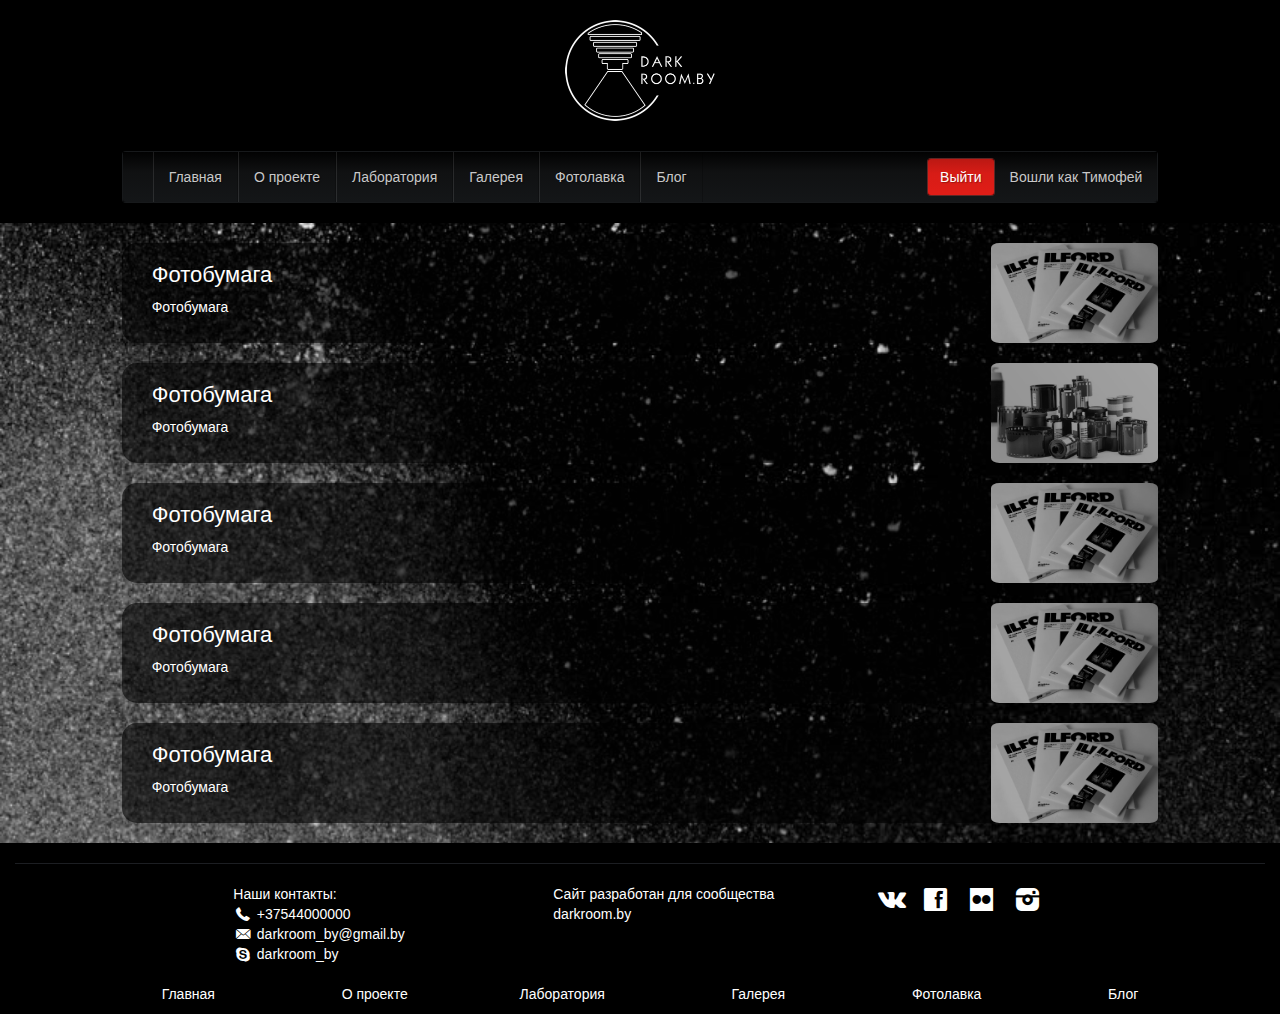
<file: shop.html>
<!DOCTYPE html>
<html lang="en">
<head>
    <meta charset="UTF-8">
    <title>darkroom.by</title>
    <link rel="stylesheet" type="text/css" href="css/bootstrap-grid.css">
    <link rel="stylesheet" type="text/css" href="css/bootstrap-grid.min.css">
    <link rel="stylesheet" type="text/css" href="css/bootstrap-reboot.css">
    <link rel="stylesheet" type="text/css" href="css/bootstrap-reboot.min.css">
    <link rel="stylesheet" type="text/css" href="css/fontello-codes.css">
    <link rel="stylesheet" type="text/css" href="css/fontello.css">
    <link rel="stylesheet" type="text/css" href="css/fontello-embedded.css">
    <link rel="stylesheet" type="text/css" href="css/bootstrap.css">
    <link rel="stylesheet" type="text/css" href="css/style.css">
    <script src="js/jquery.js"></script>
    <script src="js/bootstrap.js"></script>
    <script src="js/script.js"></script>
</head>
<body>
<div class="container-fluid">
    <div id="logo" class="logo center-block">
        <div class="logo3"><img src="img/logo.png"></div>
        <div class="logo2"><img src="img/logo2.png"></div>
    </div>

    <div class="row">
        <div class="col-md-1"></div>
        <div class="col-md-10">

            <nav class="navbar navbar-default ">
                <!-- Контейнер -->
                <div class="container-fluid">
                    <!-- Заголовок -->
                    <div class="navbar-header">
                        <!-- Кнопка «Гамбургер» -->
                        <button type="button" class="navbar-toggle collapsed" data-toggle="collapse" data-target="#navbar-main" aria-expanded="false">
                            <span class=sr-only>Toggle navigation</span>
                            <span class="icon-bar"></span>
                            <span class="icon-bar"></span>
                            <span class="icon-bar"></span>
                        </button>
                    </div>
                    <!-- Основная часть меню -->
                    <div class="collapse navbar-collapse" id="navbar-main">

                        <!-- Содержимое основной части -->
                        <ul class="nav navbar-nav">
                            <li><a href="index.html">Главная</a></li>
                            <li><a href="#">О проекте</a></li>
                            <li><a href="#">Лаборатория</a></li>
                            <li><a href="#">Галерея</a></li>
                            <li><a href="#">Фотолавка</a></li>
                            <li><a href="#">Блог</a></li>
                        </ul>

                        <p class="navbar-text navbar-right">Вошли как Тимофей</p>
                            <button type="button" class="btn btn-default navbar-btn btn-danger navbar-right">Выйти</button>


                    </div>
                </div>
            </nav>

        </div>
    </div>

        <div class="row shopfon">
        <div class="col-md-1"></div>
        <div class="col-md-10">
<div class="shop_category">
    <div>
    <h3>Фотобумага</h3>
    <p>Фотобумага</p>
    </div>
 <img src="img/paper.jpg" class="pull-right" ><div>
    </div>
</div>
<div class="shop_category">
    <div>
    <h3>Фотобумага</h3>
    <p>Фотобумага</p>
    </div>
 <img src="img/film.jpg" class="pull-right" ><div>
    </div>
</div>
<div class="shop_category">
    <div>
    <h3>Фотобумага</h3>
    <p>Фотобумага</p>
    </div>
 <img src="img/paper.jpg" class="pull-right" ><div>
    </div>
</div>
<div class="shop_category">
    <div>
    <h3>Фотобумага</h3>
    <p>Фотобумага</p>
    </div>
 <img src="img/paper.jpg" class="pull-right" ><div>
    </div>
</div>
<div class="shop_category">
    <div>
    <h3>Фотобумага</h3>
    <p>Фотобумага</p>
    </div>
 <img src="img/paper.jpg" class="pull-right" ><div>
    </div>
</div>
            </div>
        <div class="col-md-1"></div>
    </div>
    <div class="footer">
        <hr>
        <div class="row">
            <div class="col-md-2"></div>
            <div class="col-md-3">
                Наши контакты:<br>
                <i class="icon-phone"></i> +37544000000<br>
                <i class="icon-email"></i> darkroom_by@gmail.by<br>
                <i class="icon-skype"></i> darkroom_by<br>
            </div>
            <div class="col-md-3">
                Сайт разработан для сообщества darkroom.by
            </div>
            <div class="col-md-4 social">
                <a href="#" data-toggle="tooltip" title="Мы в Вконтакте"><i class="icon-vk"></i></a>
                <a href="#" data-toggle="tooltip" title="Мы в Facebook"><i class="icon-facebook-rect-1"></i></a>
                <a href="#" data-toggle="tooltip" title="Мы в Flickr"><i class="icon-flickr-1"></i></a>
                <a href="#" data-toggle="tooltip" title="Мы в Instagram"><i class="icon-instagram-filled"></i></a>
            </div>

            </div>
        <div class="row">
        <div class="col-md-1"></div>
        <div class="col-md-11">
        <ul class=" nav-justified ">
            <li><a href="#">Главная</a></li>
            <li><a href="#">О проекте</a></li>
            <li><a href="#">Лаборатория</a></li>
            <li><a href="#">Галерея</a></li>
            <li><a href="#">Фотолавка</a></li>
            <li><a href="#">Блог</a></li>
        </ul>
            </div>
        </div>
            </div>
    </div>

<script src="js/tether.js"></script>
</body>
</html>
</file>
<file: css/fontello-codes.css>
.icon-duckduckgo:before { content: '\e800'; } /* '' */
.icon-aim:before { content: '\e801'; } /* '' */
.icon-delicious:before { content: '\e802'; } /* '' */
.icon-flattr:before { content: '\e803'; } /* '' */
.icon-call:before { content: '\e804'; } /* '' */
.icon-grooveshark:before { content: '\e805'; } /* '' */
.icon-ninetyninedesigns:before { content: '\e806'; } /* '' */
.icon-digg:before { content: '\e807'; } /* '' */
.icon-linkedin:before { content: '\e808'; } /* '' */
.icon-meetup:before { content: '\e809'; } /* '' */
.icon-vk:before { content: '\e80a'; } /* '' */
.icon-disqus:before { content: '\e80b'; } /* '' */
.icon-cloudapp:before { content: '\e80c'; } /* '' */
.icon-dropbox:before { content: '\e80d'; } /* '' */
.icon-ebay:before { content: '\e80e'; } /* '' */
.icon-github:before { content: '\e80f'; } /* '' */
.icon-intensedebate:before { content: '\e810'; } /* '' */
.icon-eventbrite:before { content: '\e811'; } /* '' */
.icon-scribd:before { content: '\e812'; } /* '' */
.icon-stripe:before { content: '\e813'; } /* '' */
.icon-stackoverflow:before { content: '\e814'; } /* '' */
.icon-hackernews:before { content: '\e815'; } /* '' */
.icon-lkdto:before { content: '\e816'; } /* '' */
.icon-android:before { content: '\e817'; } /* '' */
.icon-eventful:before { content: '\e818'; } /* '' */
.icon-smashmag:before { content: '\e819'; } /* '' */
.icon-gplus:before { content: '\e81a'; } /* '' */
.icon-wikipedia:before { content: '\e81b'; } /* '' */
.icon-lanyrd:before { content: '\e81c'; } /* '' */
.icon-calendar:before { content: '\e81d'; } /* '' */
.icon-stumbleupon:before { content: '\e81e'; } /* '' */
.icon-fivehundredpx:before { content: '\e81f'; } /* '' */
.icon-pinterest:before { content: '\e820'; } /* '' */
.icon-bitcoin:before { content: '\e821'; } /* '' */
.icon-w3c:before { content: '\e822'; } /* '' */
.icon-foursquare:before { content: '\e823'; } /* '' */
.icon-html5:before { content: '\e824'; } /* '' */
.icon-ie:before { content: '\e825'; } /* '' */
.icon-spotify:before { content: '\e826'; } /* '' */
.icon-reddit:before { content: '\e827'; } /* '' */
.icon-guest:before { content: '\e828'; } /* '' */
.icon-gowalla:before { content: '\e829'; } /* '' */
.icon-appstore:before { content: '\e82a'; } /* '' */
.icon-blogger:before { content: '\e82b'; } /* '' */
.icon-cc:before { content: '\e82c'; } /* '' */
.icon-dribbble:before { content: '\e82d'; } /* '' */
.icon-evernote:before { content: '\e82e'; } /* '' */
.icon-flickr:before { content: '\e82f'; } /* '' */
.icon-google:before { content: '\e830'; } /* '' */
.icon-viadeo:before { content: '\e831'; } /* '' */
.icon-instapaper:before { content: '\e832'; } /* '' */
.icon-weibo:before { content: '\e833'; } /* '' */
.icon-klout:before { content: '\e834'; } /* '' */
.icon-rss:before { content: '\e835'; } /* '' */
.icon-skype:before { content: '\e836'; } /* '' */
.icon-twitter:before { content: '\e837'; } /* '' */
.icon-youtube:before { content: '\e838'; } /* '' */
.icon-vimeo:before { content: '\e839'; } /* '' */
.icon-windows:before { content: '\e83a'; } /* '' */
.icon-xing:before { content: '\e83b'; } /* '' */
.icon-yahoo:before { content: '\e83c'; } /* '' */
.icon-chrome:before { content: '\e83d'; } /* '' */
.icon-email:before { content: '\e83e'; } /* '' */
.icon-macstore:before { content: '\e83f'; } /* '' */
.icon-myspace:before { content: '\e840'; } /* '' */
.icon-podcast:before { content: '\e841'; } /* '' */
.icon-amazon:before { content: '\e842'; } /* '' */
.icon-steam:before { content: '\e843'; } /* '' */
.icon-github-circled:before { content: '\e844'; } /* '' */
.icon-googleplay:before { content: '\e845'; } /* '' */
.icon-itunes:before { content: '\e846'; } /* '' */
.icon-plurk:before { content: '\e847'; } /* '' */
.icon-songkick:before { content: '\e848'; } /* '' */
.icon-lastfm:before { content: '\e849'; } /* '' */
.icon-gmail:before { content: '\e84a'; } /* '' */
.icon-pinboard:before { content: '\e84b'; } /* '' */
.icon-openid:before { content: '\e84c'; } /* '' */
.icon-quora:before { content: '\e84d'; } /* '' */
.icon-soundcloud:before { content: '\e84e'; } /* '' */
.icon-tumblr:before { content: '\e84f'; } /* '' */
.icon-eventasaurus:before { content: '\e850'; } /* '' */
.icon-wordpress:before { content: '\e851'; } /* '' */
.icon-yelp:before { content: '\e852'; } /* '' */
.icon-opentable:before { content: '\e853'; } /* '' */
.icon-cart:before { content: '\e854'; } /* '' */
.icon-print:before { content: '\e855'; } /* '' */
.icon-angellist:before { content: '\e856'; } /* '' */
.icon-instagram:before { content: '\e857'; } /* '' */
.icon-dwolla:before { content: '\e858'; } /* '' */
.icon-appnet:before { content: '\e859'; } /* '' */
.icon-statusnet:before { content: '\e85a'; } /* '' */
.icon-acrobat:before { content: '\e85b'; } /* '' */
.icon-drupal:before { content: '\e85c'; } /* '' */
.icon-buffer:before { content: '\e85d'; } /* '' */
.icon-pocket:before { content: '\e85e'; } /* '' */
.icon-bitbucket:before { content: '\e85f'; } /* '' */
.icon-lego:before { content: '\e860'; } /* '' */
.icon-login:before { content: '\e861'; } /* '' */
.icon-paypal:before { content: '\e862'; } /* '' */
.icon-forrst:before { content: '\e863'; } /* '' */
.icon-plancast:before { content: '\e864'; } /* '' */
.icon-facebook:before { content: '\e865'; } /* '' */
.icon-posterous:before { content: '\e866'; } /* '' */
.icon-fast-backward:before { content: '\e867'; } /* '' */
.icon-fast-forward:before { content: '\e868'; } /* '' */
.icon-forward:before { content: '\e869'; } /* '' */
.icon-forward-circled:before { content: '\e86a'; } /* '' */
.icon-step-backward:before { content: '\e86b'; } /* '' */
.icon-step-forward:before { content: '\e86c'; } /* '' */
.icon-target:before { content: '\e86d'; } /* '' */
.icon-signal:before { content: '\e86e'; } /* '' */
.icon-desktop:before { content: '\e86f'; } /* '' */
.icon-desktop-circled:before { content: '\e870'; } /* '' */
.icon-laptop:before { content: '\e871'; } /* '' */
.icon-laptop-circled:before { content: '\e872'; } /* '' */
.icon-network:before { content: '\e873'; } /* '' */
.icon-inbox:before { content: '\e874'; } /* '' */
.icon-inbox-circled:before { content: '\e875'; } /* '' */
.icon-inbox-alt:before { content: '\e876'; } /* '' */
.icon-globe:before { content: '\e877'; } /* '' */
.icon-globe-alt:before { content: '\e878'; } /* '' */
.icon-cloud:before { content: '\e879'; } /* '' */
.icon-cloud-circled:before { content: '\e87a'; } /* '' */
.icon-flight:before { content: '\e87b'; } /* '' */
.icon-leaf:before { content: '\e87c'; } /* '' */
.icon-font:before { content: '\e87d'; } /* '' */
.icon-fontsize:before { content: '\e87e'; } /* '' */
.icon-bold:before { content: '\e87f'; } /* '' */
.icon-italic:before { content: '\e880'; } /* '' */
.icon-text-height:before { content: '\e881'; } /* '' */
.icon-text-width:before { content: '\e882'; } /* '' */
.icon-align-left:before { content: '\e883'; } /* '' */
.icon-align-center:before { content: '\e884'; } /* '' */
.icon-align-right:before { content: '\e885'; } /* '' */
.icon-align-justify:before { content: '\e886'; } /* '' */
.icon-list:before { content: '\e887'; } /* '' */
.icon-indent-left:before { content: '\e888'; } /* '' */
.icon-indent-right:before { content: '\e889'; } /* '' */
.icon-briefcase:before { content: '\e88a'; } /* '' */
.icon-off:before { content: '\e88b'; } /* '' */
.icon-road:before { content: '\e88c'; } /* '' */
.icon-qrcode:before { content: '\e88d'; } /* '' */
.icon-barcode:before { content: '\e88e'; } /* '' */
.icon-braille:before { content: '\e88f'; } /* '' */
.icon-book:before { content: '\e890'; } /* '' */
.icon-adjust:before { content: '\e891'; } /* '' */
.icon-tint:before { content: '\e892'; } /* '' */
.icon-check:before { content: '\e893'; } /* '' */
.icon-check-empty:before { content: '\e894'; } /* '' */
.icon-asterisk:before { content: '\e895'; } /* '' */
.icon-gift:before { content: '\e896'; } /* '' */
.icon-fire:before { content: '\e897'; } /* '' */
.icon-magnet:before { content: '\e898'; } /* '' */
.icon-chart:before { content: '\e899'; } /* '' */
.icon-chart-circled:before { content: '\e89a'; } /* '' */
.icon-credit-card:before { content: '\e89b'; } /* '' */
.icon-megaphone:before { content: '\e89c'; } /* '' */
.icon-clipboard:before { content: '\e89d'; } /* '' */
.icon-hdd:before { content: '\e89e'; } /* '' */
.icon-key:before { content: '\e89f'; } /* '' */
.icon-certificate:before { content: '\e8a0'; } /* '' */
.icon-tasks:before { content: '\e8a1'; } /* '' */
.icon-filter:before { content: '\e8a2'; } /* '' */
.icon-gauge:before { content: '\e8a3'; } /* '' */
.icon-smiley:before { content: '\e8a4'; } /* '' */
.icon-smiley-circled:before { content: '\e8a5'; } /* '' */
.icon-address-book:before { content: '\e8a6'; } /* '' */
.icon-address-book-alt:before { content: '\e8a7'; } /* '' */
.icon-asl:before { content: '\e8a8'; } /* '' */
.icon-glasses:before { content: '\e8a9'; } /* '' */
.icon-hearing-impaired:before { content: '\e8aa'; } /* '' */
.icon-iphone-home:before { content: '\e8ab'; } /* '' */
.icon-person:before { content: '\e8ac'; } /* '' */
.icon-adult:before { content: '\e8ad'; } /* '' */
.icon-child:before { content: '\e8ae'; } /* '' */
.icon-blind:before { content: '\e8af'; } /* '' */
.icon-guidedog:before { content: '\e8b0'; } /* '' */
.icon-accessibility:before { content: '\e8b1'; } /* '' */
.icon-universal-access:before { content: '\e8b2'; } /* '' */
.icon-male:before { content: '\e8b3'; } /* '' */
.icon-female:before { content: '\e8b4'; } /* '' */
.icon-behance:before { content: '\e8b5'; } /* '' */
.icon-blogger-2:before { content: '\e8b6'; } /* '' */
.icon-cc-1:before { content: '\e8b7'; } /* '' */
.icon-css:before { content: '\e8b8'; } /* '' */
.icon-delicious-1:before { content: '\e8b9'; } /* '' */
.icon-deviantart-1:before { content: '\e8ba'; } /* '' */
.icon-digg-1:before { content: '\e8bb'; } /* '' */
.icon-dribbble-1:before { content: '\e8bc'; } /* '' */
.icon-facebook-2:before { content: '\e8bd'; } /* '' */
.icon-flickr-1:before { content: '\e8be'; } /* '' */
.icon-foursquare-1:before { content: '\e8bf'; } /* '' */
.icon-friendfeed-1:before { content: '\e8c0'; } /* '' */
.icon-friendfeed-rect-1:before { content: '\e8c1'; } /* '' */
.icon-github-2:before { content: '\e8c2'; } /* '' */
.icon-github-text-1:before { content: '\e8c3'; } /* '' */
.icon-googleplus:before { content: '\e8c4'; } /* '' */
.icon-instagram-2:before { content: '\e8c5'; } /* '' */
.icon-linkedin-2:before { content: '\e8c6'; } /* '' */
.icon-path:before { content: '\e8c7'; } /* '' */
.icon-picasa-1:before { content: '\e8c8'; } /* '' */
.icon-pinterest-1:before { content: '\e8c9'; } /* '' */
.icon-reddit-1:before { content: '\e8ca'; } /* '' */
.icon-skype-2:before { content: '\e8cb'; } /* '' */
.icon-slideshare:before { content: '\e8cc'; } /* '' */
.icon-stackoverflow-1:before { content: '\e8cd'; } /* '' */
.icon-stumbleupon-1:before { content: '\e8ce'; } /* '' */
.icon-twitter-2:before { content: '\e8cf'; } /* '' */
.icon-tumblr-2:before { content: '\e8d0'; } /* '' */
.icon-vimeo-2:before { content: '\e8d1'; } /* '' */
.icon-vkontakte:before { content: '\e8d2'; } /* '' */
.icon-w3c-1:before { content: '\e8d3'; } /* '' */
.icon-wordpress-2:before { content: '\e8d4'; } /* '' */
.icon-youtube-1:before { content: '\e8d5'; } /* '' */
.icon-glass:before { content: '\e8d6'; } /* '' */
.icon-music:before { content: '\e8d7'; } /* '' */
.icon-search:before { content: '\e8d8'; } /* '' */
.icon-search-circled:before { content: '\e8d9'; } /* '' */
.icon-mail:before { content: '\e8da'; } /* '' */
.icon-mail-circled:before { content: '\e8db'; } /* '' */
.icon-heart:before { content: '\e8dc'; } /* '' */
.icon-heart-circled:before { content: '\e8dd'; } /* '' */
.icon-heart-empty:before { content: '\e8de'; } /* '' */
.icon-star:before { content: '\e8df'; } /* '' */
.icon-star-circled:before { content: '\e8e0'; } /* '' */
.icon-star-empty:before { content: '\e8e1'; } /* '' */
.icon-user:before { content: '\e8e2'; } /* '' */
.icon-group:before { content: '\e8e3'; } /* '' */
.icon-group-circled:before { content: '\e8e4'; } /* '' */
.icon-torso:before { content: '\e8e5'; } /* '' */
.icon-video:before { content: '\e8e6'; } /* '' */
.icon-video-circled:before { content: '\e8e7'; } /* '' */
.icon-video-alt:before { content: '\e8e8'; } /* '' */
.icon-videocam:before { content: '\e8e9'; } /* '' */
.icon-video-chat:before { content: '\e8ea'; } /* '' */
.icon-picture:before { content: '\e8eb'; } /* '' */
.icon-camera:before { content: '\e8ec'; } /* '' */
.icon-photo:before { content: '\e8ed'; } /* '' */
.icon-photo-circled:before { content: '\e8ee'; } /* '' */
.icon-th-large:before { content: '\e8ef'; } /* '' */
.icon-th:before { content: '\e8f0'; } /* '' */
.icon-th-list:before { content: '\e8f1'; } /* '' */
.icon-view-mode:before { content: '\e8f2'; } /* '' */
.icon-ok:before { content: '\e8f3'; } /* '' */
.icon-ok-circled:before { content: '\e8f4'; } /* '' */
.icon-ok-circled2:before { content: '\e8f5'; } /* '' */
.icon-cancel:before { content: '\e8f6'; } /* '' */
.icon-cancel-circled:before { content: '\e8f7'; } /* '' */
.icon-cancel-circled2:before { content: '\e8f8'; } /* '' */
.icon-plus:before { content: '\e8f9'; } /* '' */
.icon-plus-circled:before { content: '\e8fa'; } /* '' */
.icon-minus:before { content: '\e8fb'; } /* '' */
.icon-minus-circled:before { content: '\e8fc'; } /* '' */
.icon-help:before { content: '\e8fd'; } /* '' */
.icon-help-circled:before { content: '\e8fe'; } /* '' */
.icon-info-circled:before { content: '\e8ff'; } /* '' */
.icon-home:before { content: '\e900'; } /* '' */
.icon-home-circled:before { content: '\e901'; } /* '' */
.icon-website:before { content: '\e902'; } /* '' */
.icon-website-circled:before { content: '\e903'; } /* '' */
.icon-attach:before { content: '\e904'; } /* '' */
.icon-attach-circled:before { content: '\e905'; } /* '' */
.icon-lock:before { content: '\e906'; } /* '' */
.icon-lock-circled:before { content: '\e907'; } /* '' */
.icon-lock-open:before { content: '\e908'; } /* '' */
.icon-lock-open-alt:before { content: '\e909'; } /* '' */
.icon-eye:before { content: '\e90a'; } /* '' */
.icon-eye-off:before { content: '\e90b'; } /* '' */
.icon-tag:before { content: '\e90c'; } /* '' */
.icon-tags:before { content: '\e90d'; } /* '' */
.icon-bookmark:before { content: '\e90e'; } /* '' */
.icon-bookmark-empty:before { content: '\e90f'; } /* '' */
.icon-flag:before { content: '\e910'; } /* '' */
.icon-flag-circled:before { content: '\e911'; } /* '' */
.icon-thumbs-up:before { content: '\e912'; } /* '' */
.icon-thumbs-down:before { content: '\e913'; } /* '' */
.icon-download:before { content: '\e914'; } /* '' */
.icon-download-alt:before { content: '\e915'; } /* '' */
.icon-upload:before { content: '\e916'; } /* '' */
.icon-share:before { content: '\e917'; } /* '' */
.icon-quote:before { content: '\e918'; } /* '' */
.icon-quote-circled:before { content: '\e919'; } /* '' */
.icon-export:before { content: '\e91a'; } /* '' */
.icon-pencil:before { content: '\e91b'; } /* '' */
.icon-pencil-circled:before { content: '\e91c'; } /* '' */
.icon-edit:before { content: '\e91d'; } /* '' */
.icon-edit-circled:before { content: '\e91e'; } /* '' */
.icon-edit-alt:before { content: '\e91f'; } /* '' */
.icon-print-1:before { content: '\e920'; } /* '' */
.icon-retweet:before { content: '\e921'; } /* '' */
.icon-comment:before { content: '\e922'; } /* '' */
.icon-comment-alt:before { content: '\e923'; } /* '' */
.icon-bell:before { content: '\e924'; } /* '' */
.icon-warning:before { content: '\e925'; } /* '' */
.icon-exclamation:before { content: '\e926'; } /* '' */
.icon-error:before { content: '\e927'; } /* '' */
.icon-error-alt:before { content: '\e928'; } /* '' */
.icon-location:before { content: '\e929'; } /* '' */
.icon-location-circled:before { content: '\e92a'; } /* '' */
.icon-compass:before { content: '\e92b'; } /* '' */
.icon-compass-circled:before { content: '\e92c'; } /* '' */
.icon-trash:before { content: '\e92d'; } /* '' */
.icon-trash-circled:before { content: '\e92e'; } /* '' */
.icon-doc:before { content: '\e92f'; } /* '' */
.icon-doc-circled:before { content: '\e930'; } /* '' */
.icon-doc-new:before { content: '\e931'; } /* '' */
.icon-doc-new-circled:before { content: '\e932'; } /* '' */
.icon-folder:before { content: '\e933'; } /* '' */
.icon-folder-circled:before { content: '\e934'; } /* '' */
.icon-folder-close:before { content: '\e935'; } /* '' */
.icon-folder-open:before { content: '\e936'; } /* '' */
.icon-rss-1:before { content: '\e937'; } /* '' */
.icon-phone:before { content: '\e938'; } /* '' */
.icon-phone-circled:before { content: '\e939'; } /* '' */
.icon-cog:before { content: '\e93a'; } /* '' */
.icon-cog-circled:before { content: '\e93b'; } /* '' */
.icon-cogs:before { content: '\e93c'; } /* '' */
.icon-wrench:before { content: '\e93d'; } /* '' */
.icon-wrench-circled:before { content: '\e93e'; } /* '' */
.icon-basket:before { content: '\e93f'; } /* '' */
.icon-basket-circled:before { content: '\e940'; } /* '' */
.icon-calendar-1:before { content: '\e941'; } /* '' */
.icon-calendar-circled:before { content: '\e942'; } /* '' */
.icon-mic:before { content: '\e943'; } /* '' */
.icon-mic-circled:before { content: '\e944'; } /* '' */
.icon-volume-off:before { content: '\e945'; } /* '' */
.icon-volume-down:before { content: '\e946'; } /* '' */
.icon-volume:before { content: '\e947'; } /* '' */
.icon-volume-up:before { content: '\e948'; } /* '' */
.icon-headphones:before { content: '\e949'; } /* '' */
.icon-clock:before { content: '\e94a'; } /* '' */
.icon-clock-circled:before { content: '\e94b'; } /* '' */
.icon-lightbulb:before { content: '\e94c'; } /* '' */
.icon-lightbulb-alt:before { content: '\e94d'; } /* '' */
.icon-block:before { content: '\e94e'; } /* '' */
.icon-resize-full:before { content: '\e94f'; } /* '' */
.icon-resize-full-alt:before { content: '\e950'; } /* '' */
.icon-resize-small:before { content: '\e951'; } /* '' */
.icon-resize-vertical:before { content: '\e952'; } /* '' */
.icon-resize-horizontal:before { content: '\e953'; } /* '' */
.icon-move:before { content: '\e954'; } /* '' */
.icon-zoom-in:before { content: '\e955'; } /* '' */
.icon-zoom-out:before { content: '\e956'; } /* '' */
.icon-down-open:before { content: '\e957'; } /* '' */
.icon-left-open:before { content: '\e958'; } /* '' */
.icon-right-open:before { content: '\e959'; } /* '' */
.icon-up-open:before { content: '\e95a'; } /* '' */
.icon-down:before { content: '\e95b'; } /* '' */
.icon-left:before { content: '\e95c'; } /* '' */
.icon-right:before { content: '\e95d'; } /* '' */
.icon-up:before { content: '\e95e'; } /* '' */
.icon-down-circled:before { content: '\e95f'; } /* '' */
.icon-left-circled:before { content: '\e960'; } /* '' */
.icon-right-circled:before { content: '\e961'; } /* '' */
.icon-up-circled:before { content: '\e962'; } /* '' */
.icon-down-hand:before { content: '\e963'; } /* '' */
.icon-left-hand:before { content: '\e964'; } /* '' */
.icon-right-hand:before { content: '\e965'; } /* '' */
.icon-up-hand:before { content: '\e966'; } /* '' */
.icon-cw:before { content: '\e967'; } /* '' */
.icon-cw-circled:before { content: '\e968'; } /* '' */
.icon-arrows-cw:before { content: '\e969'; } /* '' */
.icon-shuffle:before { content: '\e96a'; } /* '' */
.icon-play:before { content: '\e96b'; } /* '' */
.icon-play-circled:before { content: '\e96c'; } /* '' */
.icon-play-circled2:before { content: '\e96d'; } /* '' */
.icon-stop:before { content: '\e96e'; } /* '' */
.icon-stop-circled:before { content: '\e96f'; } /* '' */
.icon-pause:before { content: '\e970'; } /* '' */
.icon-pause-circled:before { content: '\e971'; } /* '' */
.icon-record:before { content: '\e972'; } /* '' */
.icon-eject:before { content: '\e973'; } /* '' */
.icon-backward:before { content: '\e974'; } /* '' */
.icon-backward-circled:before { content: '\e975'; } /* '' */
.icon-music-1:before { content: '\e976'; } /* '' */
.icon-search-1:before { content: '\e977'; } /* '' */
.icon-mail-1:before { content: '\e978'; } /* '' */
.icon-heart-1:before { content: '\e979'; } /* '' */
.icon-star-1:before { content: '\e97a'; } /* '' */
.icon-user-1:before { content: '\e97b'; } /* '' */
.icon-videocam-1:before { content: '\e97c'; } /* '' */
.icon-camera-1:before { content: '\e97d'; } /* '' */
.icon-photo-1:before { content: '\e97e'; } /* '' */
.icon-attach-1:before { content: '\e97f'; } /* '' */
.icon-lock-1:before { content: '\e980'; } /* '' */
.icon-eye-1:before { content: '\e981'; } /* '' */
.icon-tag-1:before { content: '\e982'; } /* '' */
.icon-thumbs-up-1:before { content: '\e983'; } /* '' */
.icon-pencil-1:before { content: '\e984'; } /* '' */
.icon-comment-1:before { content: '\e985'; } /* '' */
.icon-location-1:before { content: '\e986'; } /* '' */
.icon-cup:before { content: '\e987'; } /* '' */
.icon-trash-1:before { content: '\e988'; } /* '' */
.icon-doc-1:before { content: '\e989'; } /* '' */
.icon-note:before { content: '\e98a'; } /* '' */
.icon-cog-1:before { content: '\e98b'; } /* '' */
.icon-params:before { content: '\e98c'; } /* '' */
.icon-calendar-2:before { content: '\e98d'; } /* '' */
.icon-sound:before { content: '\e98e'; } /* '' */
.icon-clock-1:before { content: '\e98f'; } /* '' */
.icon-lightbulb-1:before { content: '\e990'; } /* '' */
.icon-tv:before { content: '\e991'; } /* '' */
.icon-desktop-1:before { content: '\e992'; } /* '' */
.icon-mobile:before { content: '\e993'; } /* '' */
.icon-cd:before { content: '\e994'; } /* '' */
.icon-inbox-1:before { content: '\e995'; } /* '' */
.icon-globe-1:before { content: '\e996'; } /* '' */
.icon-cloud-1:before { content: '\e997'; } /* '' */
.icon-paper-plane:before { content: '\e998'; } /* '' */
.icon-fire-1:before { content: '\e999'; } /* '' */
.icon-graduation-cap:before { content: '\e99a'; } /* '' */
.icon-megaphone-1:before { content: '\e99b'; } /* '' */
.icon-database:before { content: '\e99c'; } /* '' */
.icon-key-1:before { content: '\e99d'; } /* '' */
.icon-beaker:before { content: '\e99e'; } /* '' */
.icon-truck:before { content: '\e99f'; } /* '' */
.icon-money:before { content: '\e9a0'; } /* '' */
.icon-food:before { content: '\e9a1'; } /* '' */
.icon-shop:before { content: '\e9a2'; } /* '' */
.icon-diamond:before { content: '\e9a3'; } /* '' */
.icon-t-shirt:before { content: '\e9a4'; } /* '' */
.icon-wallet:before { content: '\e9a5'; } /* '' */
.icon-search-2:before { content: '\e9a6'; } /* '' */
.icon-mail-2:before { content: '\e9a7'; } /* '' */
.icon-heart-2:before { content: '\e9a8'; } /* '' */
.icon-heart-empty-1:before { content: '\e9a9'; } /* '' */
.icon-star-2:before { content: '\e9aa'; } /* '' */
.icon-user-2:before { content: '\e9ab'; } /* '' */
.icon-video-1:before { content: '\e9ac'; } /* '' */
.icon-picture-1:before { content: '\e9ad'; } /* '' */
.icon-th-large-1:before { content: '\e9ae'; } /* '' */
.icon-th-1:before { content: '\e9af'; } /* '' */
.icon-th-list-1:before { content: '\e9b0'; } /* '' */
.icon-ok-1:before { content: '\e9b1'; } /* '' */
.icon-ok-circle:before { content: '\e9b2'; } /* '' */
.icon-cancel-1:before { content: '\e9b3'; } /* '' */
.icon-cancel-circle:before { content: '\e9b4'; } /* '' */
.icon-plus-circle:before { content: '\e9b5'; } /* '' */
.icon-minus-circle:before { content: '\e9b6'; } /* '' */
.icon-link:before { content: '\e9b7'; } /* '' */
.icon-attach-2:before { content: '\e9b8'; } /* '' */
.icon-lock-2:before { content: '\e9b9'; } /* '' */
.icon-lock-open-1:before { content: '\e9ba'; } /* '' */
.icon-tag-2:before { content: '\e9bb'; } /* '' */
.icon-reply:before { content: '\e9bc'; } /* '' */
.icon-reply-all:before { content: '\e9bd'; } /* '' */
.icon-forward-1:before { content: '\e9be'; } /* '' */
.icon-code:before { content: '\e9bf'; } /* '' */
.icon-retweet-1:before { content: '\e9c0'; } /* '' */
.icon-comment-2:before { content: '\e9c1'; } /* '' */
.icon-comment-alt-1:before { content: '\e9c2'; } /* '' */
.icon-chat:before { content: '\e9c3'; } /* '' */
.icon-attention:before { content: '\e9c4'; } /* '' */
.icon-location-2:before { content: '\e9c5'; } /* '' */
.icon-doc-2:before { content: '\e9c6'; } /* '' */
.icon-docs-landscape:before { content: '\e9c7'; } /* '' */
.icon-folder-1:before { content: '\e9c8'; } /* '' */
.icon-archive:before { content: '\e9c9'; } /* '' */
.icon-rss-2:before { content: '\e9ca'; } /* '' */
.icon-rss-alt:before { content: '\e9cb'; } /* '' */
.icon-cog-2:before { content: '\e9cc'; } /* '' */
.icon-logout:before { content: '\e9cd'; } /* '' */
.icon-clock-2:before { content: '\e9ce'; } /* '' */
.icon-block-1:before { content: '\e9cf'; } /* '' */
.icon-resize-full-1:before { content: '\e9d0'; } /* '' */
.icon-resize-full-circle:before { content: '\e9d1'; } /* '' */
.icon-popup:before { content: '\e9d2'; } /* '' */
.icon-left-open-1:before { content: '\e9d3'; } /* '' */
.icon-right-open-1:before { content: '\e9d4'; } /* '' */
.icon-down-circle:before { content: '\e9d5'; } /* '' */
.icon-left-circle:before { content: '\e9d6'; } /* '' */
.icon-right-circle:before { content: '\e9d7'; } /* '' */
.icon-up-circle:before { content: '\e9d8'; } /* '' */
.icon-down-dir:before { content: '\e9d9'; } /* '' */
.icon-right-dir:before { content: '\e9da'; } /* '' */
.icon-down-micro:before { content: '\e9db'; } /* '' */
.icon-up-micro:before { content: '\e9dc'; } /* '' */
.icon-cw-circle:before { content: '\e9dd'; } /* '' */
.icon-arrows-cw-1:before { content: '\e9de'; } /* '' */
.icon-updown-circle:before { content: '\e9df'; } /* '' */
.icon-target-1:before { content: '\e9e0'; } /* '' */
.icon-signal-1:before { content: '\e9e1'; } /* '' */
.icon-progress-0:before { content: '\e9e2'; } /* '' */
.icon-progress-1:before { content: '\e9e3'; } /* '' */
.icon-progress-2:before { content: '\e9e4'; } /* '' */
.icon-progress-3:before { content: '\e9e5'; } /* '' */
.icon-progress-4:before { content: '\e9e6'; } /* '' */
.icon-progress-5:before { content: '\e9e7'; } /* '' */
.icon-progress-6:before { content: '\e9e8'; } /* '' */
.icon-progress-7:before { content: '\e9e9'; } /* '' */
.icon-font-1:before { content: '\e9ea'; } /* '' */
.icon-list-1:before { content: '\e9eb'; } /* '' */
.icon-list-numbered:before { content: '\e9ec'; } /* '' */
.icon-indent-left-1:before { content: '\e9ed'; } /* '' */
.icon-indent-right-1:before { content: '\e9ee'; } /* '' */
.icon-cloud-2:before { content: '\e9ef'; } /* '' */
.icon-terminal:before { content: '\e9f0'; } /* '' */
.icon-facebook-rect-1:before { content: '\e9f1'; } /* '' */
.icon-twitter-bird-1:before { content: '\e9f2'; } /* '' */
.icon-vimeo-rect-1:before { content: '\e9f3'; } /* '' */
.icon-tumblr-rect-1:before { content: '\e9f4'; } /* '' */
.icon-googleplus-rect-1:before { content: '\e9f5'; } /* '' */
.icon-linkedin-rect-1:before { content: '\e9f6'; } /* '' */
.icon-skype-3:before { content: '\e9f7'; } /* '' */
.icon-vkontakte-rect-1:before { content: '\e9f8'; } /* '' */
.icon-youtube-2:before { content: '\e9f9'; } /* '' */
.icon-odnoklassniki-rect-1:before { content: '\e9fa'; } /* '' */
.icon-facebook-1:before { content: '\f300'; } /* '' */
.icon-facebook-rect:before { content: '\f301'; } /* '' */
.icon-twitter-1:before { content: '\f302'; } /* '' */
.icon-twitter-bird:before { content: '\f303'; } /* '' */
.icon-icq:before { content: '\f304'; } /* '' */
.icon-yandex:before { content: '\f305'; } /* '' */
.icon-yandex-rect:before { content: '\f306'; } /* '' */
.icon-github-text:before { content: '\f307'; } /* '' */
.icon-github-1:before { content: '\f308'; } /* '' */
.icon-googleplus-rect:before { content: '\f309'; } /* '' */
.icon-vkontakte-rect:before { content: '\f30a'; } /* '' */
.icon-skype-1:before { content: '\f30b'; } /* '' */
.icon-odnoklassniki:before { content: '\f30c'; } /* '' */
.icon-odnoklassniki-rect:before { content: '\f30d'; } /* '' */
.icon-vimeo-rect:before { content: '\f30e'; } /* '' */
.icon-vimeo-1:before { content: '\f30f'; } /* '' */
.icon-tumblr-rect:before { content: '\f310'; } /* '' */
.icon-tumblr-1:before { content: '\f311'; } /* '' */
.icon-friendfeed:before { content: '\f312'; } /* '' */
.icon-friendfeed-rect:before { content: '\f313'; } /* '' */
.icon-blogger-1:before { content: '\f314'; } /* '' */
.icon-blogger-rect:before { content: '\f315'; } /* '' */
.icon-deviantart:before { content: '\f316'; } /* '' */
.icon-jabber:before { content: '\f317'; } /* '' */
.icon-lastfm-1:before { content: '\f318'; } /* '' */
.icon-lastfm-rect:before { content: '\f319'; } /* '' */
.icon-linkedin-1:before { content: '\f31a'; } /* '' */
.icon-linkedin-rect:before { content: '\f31b'; } /* '' */
.icon-picasa:before { content: '\f31c'; } /* '' */
.icon-wordpress-1:before { content: '\f31d'; } /* '' */
.icon-instagram-1:before { content: '\f31e'; } /* '' */
.icon-instagram-filled:before { content: '\f31f'; } /* '' */
.icon-diigo:before { content: '\f320'; } /* '' */
.icon-box:before { content: '\f321'; } /* '' */
.icon-box-rect:before { content: '\f322'; } /* '' */
.icon-tudou:before { content: '\f323'; } /* '' */
.icon-youku:before { content: '\f324'; } /* '' */
.icon-win8:before { content: '\f325'; } /* '' */
.icon-amex:before { content: '\f326'; } /* '' */
.icon-discover:before { content: '\f327'; } /* '' */
.icon-visa:before { content: '\f328'; } /* '' */
.icon-mastercard:before { content: '\f329'; } /* '' */
.icon-houzz:before { content: '\f32a'; } /* '' */
.icon-bandcamp:before { content: '\f32b'; } /* '' */
.icon-codepen:before { content: '\f32c'; } /* '' */
</file>
<file: css/fontello.css>
@font-face {
  font-family: 'fontello';
  src: url('../font/fontello.eot?63740137');
  src: url('../font/fontello.eot?63740137#iefix') format('embedded-opentype'),
       url('../font/fontello.woff2?63740137') format('woff2'),
       url('../font/fontello.woff?63740137') format('woff'),
       url('../font/fontello.ttf?63740137') format('truetype'),
       url('../font/fontello.svg?63740137#fontello') format('svg');
  font-weight: normal;
  font-style: normal;
}
/* Chrome hack: SVG is rendered more smooth in Windozze. 100% magic, uncomment if you need it. */
/* Note, that will break hinting! In other OS-es font will be not as sharp as it could be */
/*
@media screen and (-webkit-min-device-pixel-ratio:0) {
  @font-face {
    font-family: 'fontello';
    src: url('../font/fontello.svg?63740137#fontello') format('svg');
  }
}
*/
 
 [class^="icon-"]:before, [class*=" icon-"]:before {
  font-family: "fontello";
  font-style: normal;
  font-weight: normal;
  speak: none;
 
  display: inline-block;
  text-decoration: inherit;
  width: 1em;
  margin-right: .2em;
  text-align: center;
  /* opacity: .8; */
 
  /* For safety - reset parent styles, that can break glyph codes*/
  font-variant: normal;
  text-transform: none;
 
  /* fix buttons height, for twitter bootstrap */
  line-height: 1em;
 
  /* Animation center compensation - margins should be symmetric */
  /* remove if not needed */
  margin-left: .2em;
 
  /* you can be more comfortable with increased icons size */
  /* font-size: 120%; */
 
  /* Font smoothing. That was taken from TWBS */
  -webkit-font-smoothing: antialiased;
  -moz-osx-font-smoothing: grayscale;
 
  /* Uncomment for 3D effect */
  /* text-shadow: 1px 1px 1px rgba(127, 127, 127, 0.3); */
}
 
.icon-duckduckgo:before { content: '\e800'; } /* '' */
.icon-aim:before { content: '\e801'; } /* '' */
.icon-delicious:before { content: '\e802'; } /* '' */
.icon-flattr:before { content: '\e803'; } /* '' */
.icon-call:before { content: '\e804'; } /* '' */
.icon-grooveshark:before { content: '\e805'; } /* '' */
.icon-ninetyninedesigns:before { content: '\e806'; } /* '' */
.icon-digg:before { content: '\e807'; } /* '' */
.icon-linkedin:before { content: '\e808'; } /* '' */
.icon-meetup:before { content: '\e809'; } /* '' */
.icon-vk:before { content: '\e80a'; } /* '' */
.icon-disqus:before { content: '\e80b'; } /* '' */
.icon-cloudapp:before { content: '\e80c'; } /* '' */
.icon-dropbox:before { content: '\e80d'; } /* '' */
.icon-ebay:before { content: '\e80e'; } /* '' */
.icon-github:before { content: '\e80f'; } /* '' */
.icon-intensedebate:before { content: '\e810'; } /* '' */
.icon-eventbrite:before { content: '\e811'; } /* '' */
.icon-scribd:before { content: '\e812'; } /* '' */
.icon-stripe:before { content: '\e813'; } /* '' */
.icon-stackoverflow:before { content: '\e814'; } /* '' */
.icon-hackernews:before { content: '\e815'; } /* '' */
.icon-lkdto:before { content: '\e816'; } /* '' */
.icon-android:before { content: '\e817'; } /* '' */
.icon-eventful:before { content: '\e818'; } /* '' */
.icon-smashmag:before { content: '\e819'; } /* '' */
.icon-gplus:before { content: '\e81a'; } /* '' */
.icon-wikipedia:before { content: '\e81b'; } /* '' */
.icon-lanyrd:before { content: '\e81c'; } /* '' */
.icon-calendar:before { content: '\e81d'; } /* '' */
.icon-stumbleupon:before { content: '\e81e'; } /* '' */
.icon-fivehundredpx:before { content: '\e81f'; } /* '' */
.icon-pinterest:before { content: '\e820'; } /* '' */
.icon-bitcoin:before { content: '\e821'; } /* '' */
.icon-w3c:before { content: '\e822'; } /* '' */
.icon-foursquare:before { content: '\e823'; } /* '' */
.icon-html5:before { content: '\e824'; } /* '' */
.icon-ie:before { content: '\e825'; } /* '' */
.icon-spotify:before { content: '\e826'; } /* '' */
.icon-reddit:before { content: '\e827'; } /* '' */
.icon-guest:before { content: '\e828'; } /* '' */
.icon-gowalla:before { content: '\e829'; } /* '' */
.icon-appstore:before { content: '\e82a'; } /* '' */
.icon-blogger:before { content: '\e82b'; } /* '' */
.icon-cc:before { content: '\e82c'; } /* '' */
.icon-dribbble:before { content: '\e82d'; } /* '' */
.icon-evernote:before { content: '\e82e'; } /* '' */
.icon-flickr:before { content: '\e82f'; } /* '' */
.icon-google:before { content: '\e830'; } /* '' */
.icon-viadeo:before { content: '\e831'; } /* '' */
.icon-instapaper:before { content: '\e832'; } /* '' */
.icon-weibo:before { content: '\e833'; } /* '' */
.icon-klout:before { content: '\e834'; } /* '' */
.icon-rss:before { content: '\e835'; } /* '' */
.icon-skype:before { content: '\e836'; } /* '' */
.icon-twitter:before { content: '\e837'; } /* '' */
.icon-youtube:before { content: '\e838'; } /* '' */
.icon-vimeo:before { content: '\e839'; } /* '' */
.icon-windows:before { content: '\e83a'; } /* '' */
.icon-xing:before { content: '\e83b'; } /* '' */
.icon-yahoo:before { content: '\e83c'; } /* '' */
.icon-chrome:before { content: '\e83d'; } /* '' */
.icon-email:before { content: '\e83e'; } /* '' */
.icon-macstore:before { content: '\e83f'; } /* '' */
.icon-myspace:before { content: '\e840'; } /* '' */
.icon-podcast:before { content: '\e841'; } /* '' */
.icon-amazon:before { content: '\e842'; } /* '' */
.icon-steam:before { content: '\e843'; } /* '' */
.icon-github-circled:before { content: '\e844'; } /* '' */
.icon-googleplay:before { content: '\e845'; } /* '' */
.icon-itunes:before { content: '\e846'; } /* '' */
.icon-plurk:before { content: '\e847'; } /* '' */
.icon-songkick:before { content: '\e848'; } /* '' */
.icon-lastfm:before { content: '\e849'; } /* '' */
.icon-gmail:before { content: '\e84a'; } /* '' */
.icon-pinboard:before { content: '\e84b'; } /* '' */
.icon-openid:before { content: '\e84c'; } /* '' */
.icon-quora:before { content: '\e84d'; } /* '' */
.icon-soundcloud:before { content: '\e84e'; } /* '' */
.icon-tumblr:before { content: '\e84f'; } /* '' */
.icon-eventasaurus:before { content: '\e850'; } /* '' */
.icon-wordpress:before { content: '\e851'; } /* '' */
.icon-yelp:before { content: '\e852'; } /* '' */
.icon-opentable:before { content: '\e853'; } /* '' */
.icon-cart:before { content: '\e854'; } /* '' */
.icon-print:before { content: '\e855'; } /* '' */
.icon-angellist:before { content: '\e856'; } /* '' */
.icon-instagram:before { content: '\e857'; } /* '' */
.icon-dwolla:before { content: '\e858'; } /* '' */
.icon-appnet:before { content: '\e859'; } /* '' */
.icon-statusnet:before { content: '\e85a'; } /* '' */
.icon-acrobat:before { content: '\e85b'; } /* '' */
.icon-drupal:before { content: '\e85c'; } /* '' */
.icon-buffer:before { content: '\e85d'; } /* '' */
.icon-pocket:before { content: '\e85e'; } /* '' */
.icon-bitbucket:before { content: '\e85f'; } /* '' */
.icon-lego:before { content: '\e860'; } /* '' */
.icon-login:before { content: '\e861'; } /* '' */
.icon-paypal:before { content: '\e862'; } /* '' */
.icon-forrst:before { content: '\e863'; } /* '' */
.icon-plancast:before { content: '\e864'; } /* '' */
.icon-facebook:before { content: '\e865'; } /* '' */
.icon-posterous:before { content: '\e866'; } /* '' */
.icon-fast-backward:before { content: '\e867'; } /* '' */
.icon-fast-forward:before { content: '\e868'; } /* '' */
.icon-forward:before { content: '\e869'; } /* '' */
.icon-forward-circled:before { content: '\e86a'; } /* '' */
.icon-step-backward:before { content: '\e86b'; } /* '' */
.icon-step-forward:before { content: '\e86c'; } /* '' */
.icon-target:before { content: '\e86d'; } /* '' */
.icon-signal:before { content: '\e86e'; } /* '' */
.icon-desktop:before { content: '\e86f'; } /* '' */
.icon-desktop-circled:before { content: '\e870'; } /* '' */
.icon-laptop:before { content: '\e871'; } /* '' */
.icon-laptop-circled:before { content: '\e872'; } /* '' */
.icon-network:before { content: '\e873'; } /* '' */
.icon-inbox:before { content: '\e874'; } /* '' */
.icon-inbox-circled:before { content: '\e875'; } /* '' */
.icon-inbox-alt:before { content: '\e876'; } /* '' */
.icon-globe:before { content: '\e877'; } /* '' */
.icon-globe-alt:before { content: '\e878'; } /* '' */
.icon-cloud:before { content: '\e879'; } /* '' */
.icon-cloud-circled:before { content: '\e87a'; } /* '' */
.icon-flight:before { content: '\e87b'; } /* '' */
.icon-leaf:before { content: '\e87c'; } /* '' */
.icon-font:before { content: '\e87d'; } /* '' */
.icon-fontsize:before { content: '\e87e'; } /* '' */
.icon-bold:before { content: '\e87f'; } /* '' */
.icon-italic:before { content: '\e880'; } /* '' */
.icon-text-height:before { content: '\e881'; } /* '' */
.icon-text-width:before { content: '\e882'; } /* '' */
.icon-align-left:before { content: '\e883'; } /* '' */
.icon-align-center:before { content: '\e884'; } /* '' */
.icon-align-right:before { content: '\e885'; } /* '' */
.icon-align-justify:before { content: '\e886'; } /* '' */
.icon-list:before { content: '\e887'; } /* '' */
.icon-indent-left:before { content: '\e888'; } /* '' */
.icon-indent-right:before { content: '\e889'; } /* '' */
.icon-briefcase:before { content: '\e88a'; } /* '' */
.icon-off:before { content: '\e88b'; } /* '' */
.icon-road:before { content: '\e88c'; } /* '' */
.icon-qrcode:before { content: '\e88d'; } /* '' */
.icon-barcode:before { content: '\e88e'; } /* '' */
.icon-braille:before { content: '\e88f'; } /* '' */
.icon-book:before { content: '\e890'; } /* '' */
.icon-adjust:before { content: '\e891'; } /* '' */
.icon-tint:before { content: '\e892'; } /* '' */
.icon-check:before { content: '\e893'; } /* '' */
.icon-check-empty:before { content: '\e894'; } /* '' */
.icon-asterisk:before { content: '\e895'; } /* '' */
.icon-gift:before { content: '\e896'; } /* '' */
.icon-fire:before { content: '\e897'; } /* '' */
.icon-magnet:before { content: '\e898'; } /* '' */
.icon-chart:before { content: '\e899'; } /* '' */
.icon-chart-circled:before { content: '\e89a'; } /* '' */
.icon-credit-card:before { content: '\e89b'; } /* '' */
.icon-megaphone:before { content: '\e89c'; } /* '' */
.icon-clipboard:before { content: '\e89d'; } /* '' */
.icon-hdd:before { content: '\e89e'; } /* '' */
.icon-key:before { content: '\e89f'; } /* '' */
.icon-certificate:before { content: '\e8a0'; } /* '' */
.icon-tasks:before { content: '\e8a1'; } /* '' */
.icon-filter:before { content: '\e8a2'; } /* '' */
.icon-gauge:before { content: '\e8a3'; } /* '' */
.icon-smiley:before { content: '\e8a4'; } /* '' */
.icon-smiley-circled:before { content: '\e8a5'; } /* '' */
.icon-address-book:before { content: '\e8a6'; } /* '' */
.icon-address-book-alt:before { content: '\e8a7'; } /* '' */
.icon-asl:before { content: '\e8a8'; } /* '' */
.icon-glasses:before { content: '\e8a9'; } /* '' */
.icon-hearing-impaired:before { content: '\e8aa'; } /* '' */
.icon-iphone-home:before { content: '\e8ab'; } /* '' */
.icon-person:before { content: '\e8ac'; } /* '' */
.icon-adult:before { content: '\e8ad'; } /* '' */
.icon-child:before { content: '\e8ae'; } /* '' */
.icon-blind:before { content: '\e8af'; } /* '' */
.icon-guidedog:before { content: '\e8b0'; } /* '' */
.icon-accessibility:before { content: '\e8b1'; } /* '' */
.icon-universal-access:before { content: '\e8b2'; } /* '' */
.icon-male:before { content: '\e8b3'; } /* '' */
.icon-female:before { content: '\e8b4'; } /* '' */
.icon-behance:before { content: '\e8b5'; } /* '' */
.icon-blogger-2:before { content: '\e8b6'; } /* '' */
.icon-cc-1:before { content: '\e8b7'; } /* '' */
.icon-css:before { content: '\e8b8'; } /* '' */
.icon-delicious-1:before { content: '\e8b9'; } /* '' */
.icon-deviantart-1:before { content: '\e8ba'; } /* '' */
.icon-digg-1:before { content: '\e8bb'; } /* '' */
.icon-dribbble-1:before { content: '\e8bc'; } /* '' */
.icon-facebook-2:before { content: '\e8bd'; } /* '' */
.icon-flickr-1:before { content: '\e8be'; } /* '' */
.icon-foursquare-1:before { content: '\e8bf'; } /* '' */
.icon-friendfeed-1:before { content: '\e8c0'; } /* '' */
.icon-friendfeed-rect-1:before { content: '\e8c1'; } /* '' */
.icon-github-2:before { content: '\e8c2'; } /* '' */
.icon-github-text-1:before { content: '\e8c3'; } /* '' */
.icon-googleplus:before { content: '\e8c4'; } /* '' */
.icon-instagram-2:before { content: '\e8c5'; } /* '' */
.icon-linkedin-2:before { content: '\e8c6'; } /* '' */
.icon-path:before { content: '\e8c7'; } /* '' */
.icon-picasa-1:before { content: '\e8c8'; } /* '' */
.icon-pinterest-1:before { content: '\e8c9'; } /* '' */
.icon-reddit-1:before { content: '\e8ca'; } /* '' */
.icon-skype-2:before { content: '\e8cb'; } /* '' */
.icon-slideshare:before { content: '\e8cc'; } /* '' */
.icon-stackoverflow-1:before { content: '\e8cd'; } /* '' */
.icon-stumbleupon-1:before { content: '\e8ce'; } /* '' */
.icon-twitter-2:before { content: '\e8cf'; } /* '' */
.icon-tumblr-2:before { content: '\e8d0'; } /* '' */
.icon-vimeo-2:before { content: '\e8d1'; } /* '' */
.icon-vkontakte:before { content: '\e8d2'; } /* '' */
.icon-w3c-1:before { content: '\e8d3'; } /* '' */
.icon-wordpress-2:before { content: '\e8d4'; } /* '' */
.icon-youtube-1:before { content: '\e8d5'; } /* '' */
.icon-glass:before { content: '\e8d6'; } /* '' */
.icon-music:before { content: '\e8d7'; } /* '' */
.icon-search:before { content: '\e8d8'; } /* '' */
.icon-search-circled:before { content: '\e8d9'; } /* '' */
.icon-mail:before { content: '\e8da'; } /* '' */
.icon-mail-circled:before { content: '\e8db'; } /* '' */
.icon-heart:before { content: '\e8dc'; } /* '' */
.icon-heart-circled:before { content: '\e8dd'; } /* '' */
.icon-heart-empty:before { content: '\e8de'; } /* '' */
.icon-star:before { content: '\e8df'; } /* '' */
.icon-star-circled:before { content: '\e8e0'; } /* '' */
.icon-star-empty:before { content: '\e8e1'; } /* '' */
.icon-user:before { content: '\e8e2'; } /* '' */
.icon-group:before { content: '\e8e3'; } /* '' */
.icon-group-circled:before { content: '\e8e4'; } /* '' */
.icon-torso:before { content: '\e8e5'; } /* '' */
.icon-video:before { content: '\e8e6'; } /* '' */
.icon-video-circled:before { content: '\e8e7'; } /* '' */
.icon-video-alt:before { content: '\e8e8'; } /* '' */
.icon-videocam:before { content: '\e8e9'; } /* '' */
.icon-video-chat:before { content: '\e8ea'; } /* '' */
.icon-picture:before { content: '\e8eb'; } /* '' */
.icon-camera:before { content: '\e8ec'; } /* '' */
.icon-photo:before { content: '\e8ed'; } /* '' */
.icon-photo-circled:before { content: '\e8ee'; } /* '' */
.icon-th-large:before { content: '\e8ef'; } /* '' */
.icon-th:before { content: '\e8f0'; } /* '' */
.icon-th-list:before { content: '\e8f1'; } /* '' */
.icon-view-mode:before { content: '\e8f2'; } /* '' */
.icon-ok:before { content: '\e8f3'; } /* '' */
.icon-ok-circled:before { content: '\e8f4'; } /* '' */
.icon-ok-circled2:before { content: '\e8f5'; } /* '' */
.icon-cancel:before { content: '\e8f6'; } /* '' */
.icon-cancel-circled:before { content: '\e8f7'; } /* '' */
.icon-cancel-circled2:before { content: '\e8f8'; } /* '' */
.icon-plus:before { content: '\e8f9'; } /* '' */
.icon-plus-circled:before { content: '\e8fa'; } /* '' */
.icon-minus:before { content: '\e8fb'; } /* '' */
.icon-minus-circled:before { content: '\e8fc'; } /* '' */
.icon-help:before { content: '\e8fd'; } /* '' */
.icon-help-circled:before { content: '\e8fe'; } /* '' */
.icon-info-circled:before { content: '\e8ff'; } /* '' */
.icon-home:before { content: '\e900'; } /* '' */
.icon-home-circled:before { content: '\e901'; } /* '' */
.icon-website:before { content: '\e902'; } /* '' */
.icon-website-circled:before { content: '\e903'; } /* '' */
.icon-attach:before { content: '\e904'; } /* '' */
.icon-attach-circled:before { content: '\e905'; } /* '' */
.icon-lock:before { content: '\e906'; } /* '' */
.icon-lock-circled:before { content: '\e907'; } /* '' */
.icon-lock-open:before { content: '\e908'; } /* '' */
.icon-lock-open-alt:before { content: '\e909'; } /* '' */
.icon-eye:before { content: '\e90a'; } /* '' */
.icon-eye-off:before { content: '\e90b'; } /* '' */
.icon-tag:before { content: '\e90c'; } /* '' */
.icon-tags:before { content: '\e90d'; } /* '' */
.icon-bookmark:before { content: '\e90e'; } /* '' */
.icon-bookmark-empty:before { content: '\e90f'; } /* '' */
.icon-flag:before { content: '\e910'; } /* '' */
.icon-flag-circled:before { content: '\e911'; } /* '' */
.icon-thumbs-up:before { content: '\e912'; } /* '' */
.icon-thumbs-down:before { content: '\e913'; } /* '' */
.icon-download:before { content: '\e914'; } /* '' */
.icon-download-alt:before { content: '\e915'; } /* '' */
.icon-upload:before { content: '\e916'; } /* '' */
.icon-share:before { content: '\e917'; } /* '' */
.icon-quote:before { content: '\e918'; } /* '' */
.icon-quote-circled:before { content: '\e919'; } /* '' */
.icon-export:before { content: '\e91a'; } /* '' */
.icon-pencil:before { content: '\e91b'; } /* '' */
.icon-pencil-circled:before { content: '\e91c'; } /* '' */
.icon-edit:before { content: '\e91d'; } /* '' */
.icon-edit-circled:before { content: '\e91e'; } /* '' */
.icon-edit-alt:before { content: '\e91f'; } /* '' */
.icon-print-1:before { content: '\e920'; } /* '' */
.icon-retweet:before { content: '\e921'; } /* '' */
.icon-comment:before { content: '\e922'; } /* '' */
.icon-comment-alt:before { content: '\e923'; } /* '' */
.icon-bell:before { content: '\e924'; } /* '' */
.icon-warning:before { content: '\e925'; } /* '' */
.icon-exclamation:before { content: '\e926'; } /* '' */
.icon-error:before { content: '\e927'; } /* '' */
.icon-error-alt:before { content: '\e928'; } /* '' */
.icon-location:before { content: '\e929'; } /* '' */
.icon-location-circled:before { content: '\e92a'; } /* '' */
.icon-compass:before { content: '\e92b'; } /* '' */
.icon-compass-circled:before { content: '\e92c'; } /* '' */
.icon-trash:before { content: '\e92d'; } /* '' */
.icon-trash-circled:before { content: '\e92e'; } /* '' */
.icon-doc:before { content: '\e92f'; } /* '' */
.icon-doc-circled:before { content: '\e930'; } /* '' */
.icon-doc-new:before { content: '\e931'; } /* '' */
.icon-doc-new-circled:before { content: '\e932'; } /* '' */
.icon-folder:before { content: '\e933'; } /* '' */
.icon-folder-circled:before { content: '\e934'; } /* '' */
.icon-folder-close:before { content: '\e935'; } /* '' */
.icon-folder-open:before { content: '\e936'; } /* '' */
.icon-rss-1:before { content: '\e937'; } /* '' */
.icon-phone:before { content: '\e938'; } /* '' */
.icon-phone-circled:before { content: '\e939'; } /* '' */
.icon-cog:before { content: '\e93a'; } /* '' */
.icon-cog-circled:before { content: '\e93b'; } /* '' */
.icon-cogs:before { content: '\e93c'; } /* '' */
.icon-wrench:before { content: '\e93d'; } /* '' */
.icon-wrench-circled:before { content: '\e93e'; } /* '' */
.icon-basket:before { content: '\e93f'; } /* '' */
.icon-basket-circled:before { content: '\e940'; } /* '' */
.icon-calendar-1:before { content: '\e941'; } /* '' */
.icon-calendar-circled:before { content: '\e942'; } /* '' */
.icon-mic:before { content: '\e943'; } /* '' */
.icon-mic-circled:before { content: '\e944'; } /* '' */
.icon-volume-off:before { content: '\e945'; } /* '' */
.icon-volume-down:before { content: '\e946'; } /* '' */
.icon-volume:before { content: '\e947'; } /* '' */
.icon-volume-up:before { content: '\e948'; } /* '' */
.icon-headphones:before { content: '\e949'; } /* '' */
.icon-clock:before { content: '\e94a'; } /* '' */
.icon-clock-circled:before { content: '\e94b'; } /* '' */
.icon-lightbulb:before { content: '\e94c'; } /* '' */
.icon-lightbulb-alt:before { content: '\e94d'; } /* '' */
.icon-block:before { content: '\e94e'; } /* '' */
.icon-resize-full:before { content: '\e94f'; } /* '' */
.icon-resize-full-alt:before { content: '\e950'; } /* '' */
.icon-resize-small:before { content: '\e951'; } /* '' */
.icon-resize-vertical:before { content: '\e952'; } /* '' */
.icon-resize-horizontal:before { content: '\e953'; } /* '' */
.icon-move:before { content: '\e954'; } /* '' */
.icon-zoom-in:before { content: '\e955'; } /* '' */
.icon-zoom-out:before { content: '\e956'; } /* '' */
.icon-down-open:before { content: '\e957'; } /* '' */
.icon-left-open:before { content: '\e958'; } /* '' */
.icon-right-open:before { content: '\e959'; } /* '' */
.icon-up-open:before { content: '\e95a'; } /* '' */
.icon-down:before { content: '\e95b'; } /* '' */
.icon-left:before { content: '\e95c'; } /* '' */
.icon-right:before { content: '\e95d'; } /* '' */
.icon-up:before { content: '\e95e'; } /* '' */
.icon-down-circled:before { content: '\e95f'; } /* '' */
.icon-left-circled:before { content: '\e960'; } /* '' */
.icon-right-circled:before { content: '\e961'; } /* '' */
.icon-up-circled:before { content: '\e962'; } /* '' */
.icon-down-hand:before { content: '\e963'; } /* '' */
.icon-left-hand:before { content: '\e964'; } /* '' */
.icon-right-hand:before { content: '\e965'; } /* '' */
.icon-up-hand:before { content: '\e966'; } /* '' */
.icon-cw:before { content: '\e967'; } /* '' */
.icon-cw-circled:before { content: '\e968'; } /* '' */
.icon-arrows-cw:before { content: '\e969'; } /* '' */
.icon-shuffle:before { content: '\e96a'; } /* '' */
.icon-play:before { content: '\e96b'; } /* '' */
.icon-play-circled:before { content: '\e96c'; } /* '' */
.icon-play-circled2:before { content: '\e96d'; } /* '' */
.icon-stop:before { content: '\e96e'; } /* '' */
.icon-stop-circled:before { content: '\e96f'; } /* '' */
.icon-pause:before { content: '\e970'; } /* '' */
.icon-pause-circled:before { content: '\e971'; } /* '' */
.icon-record:before { content: '\e972'; } /* '' */
.icon-eject:before { content: '\e973'; } /* '' */
.icon-backward:before { content: '\e974'; } /* '' */
.icon-backward-circled:before { content: '\e975'; } /* '' */
.icon-music-1:before { content: '\e976'; } /* '' */
.icon-search-1:before { content: '\e977'; } /* '' */
.icon-mail-1:before { content: '\e978'; } /* '' */
.icon-heart-1:before { content: '\e979'; } /* '' */
.icon-star-1:before { content: '\e97a'; } /* '' */
.icon-user-1:before { content: '\e97b'; } /* '' */
.icon-videocam-1:before { content: '\e97c'; } /* '' */
.icon-camera-1:before { content: '\e97d'; } /* '' */
.icon-photo-1:before { content: '\e97e'; } /* '' */
.icon-attach-1:before { content: '\e97f'; } /* '' */
.icon-lock-1:before { content: '\e980'; } /* '' */
.icon-eye-1:before { content: '\e981'; } /* '' */
.icon-tag-1:before { content: '\e982'; } /* '' */
.icon-thumbs-up-1:before { content: '\e983'; } /* '' */
.icon-pencil-1:before { content: '\e984'; } /* '' */
.icon-comment-1:before { content: '\e985'; } /* '' */
.icon-location-1:before { content: '\e986'; } /* '' */
.icon-cup:before { content: '\e987'; } /* '' */
.icon-trash-1:before { content: '\e988'; } /* '' */
.icon-doc-1:before { content: '\e989'; } /* '' */
.icon-note:before { content: '\e98a'; } /* '' */
.icon-cog-1:before { content: '\e98b'; } /* '' */
.icon-params:before { content: '\e98c'; } /* '' */
.icon-calendar-2:before { content: '\e98d'; } /* '' */
.icon-sound:before { content: '\e98e'; } /* '' */
.icon-clock-1:before { content: '\e98f'; } /* '' */
.icon-lightbulb-1:before { content: '\e990'; } /* '' */
.icon-tv:before { content: '\e991'; } /* '' */
.icon-desktop-1:before { content: '\e992'; } /* '' */
.icon-mobile:before { content: '\e993'; } /* '' */
.icon-cd:before { content: '\e994'; } /* '' */
.icon-inbox-1:before { content: '\e995'; } /* '' */
.icon-globe-1:before { content: '\e996'; } /* '' */
.icon-cloud-1:before { content: '\e997'; } /* '' */
.icon-paper-plane:before { content: '\e998'; } /* '' */
.icon-fire-1:before { content: '\e999'; } /* '' */
.icon-graduation-cap:before { content: '\e99a'; } /* '' */
.icon-megaphone-1:before { content: '\e99b'; } /* '' */
.icon-database:before { content: '\e99c'; } /* '' */
.icon-key-1:before { content: '\e99d'; } /* '' */
.icon-beaker:before { content: '\e99e'; } /* '' */
.icon-truck:before { content: '\e99f'; } /* '' */
.icon-money:before { content: '\e9a0'; } /* '' */
.icon-food:before { content: '\e9a1'; } /* '' */
.icon-shop:before { content: '\e9a2'; } /* '' */
.icon-diamond:before { content: '\e9a3'; } /* '' */
.icon-t-shirt:before { content: '\e9a4'; } /* '' */
.icon-wallet:before { content: '\e9a5'; } /* '' */
.icon-search-2:before { content: '\e9a6'; } /* '' */
.icon-mail-2:before { content: '\e9a7'; } /* '' */
.icon-heart-2:before { content: '\e9a8'; } /* '' */
.icon-heart-empty-1:before { content: '\e9a9'; } /* '' */
.icon-star-2:before { content: '\e9aa'; } /* '' */
.icon-user-2:before { content: '\e9ab'; } /* '' */
.icon-video-1:before { content: '\e9ac'; } /* '' */
.icon-picture-1:before { content: '\e9ad'; } /* '' */
.icon-th-large-1:before { content: '\e9ae'; } /* '' */
.icon-th-1:before { content: '\e9af'; } /* '' */
.icon-th-list-1:before { content: '\e9b0'; } /* '' */
.icon-ok-1:before { content: '\e9b1'; } /* '' */
.icon-ok-circle:before { content: '\e9b2'; } /* '' */
.icon-cancel-1:before { content: '\e9b3'; } /* '' */
.icon-cancel-circle:before { content: '\e9b4'; } /* '' */
.icon-plus-circle:before { content: '\e9b5'; } /* '' */
.icon-minus-circle:before { content: '\e9b6'; } /* '' */
.icon-link:before { content: '\e9b7'; } /* '' */
.icon-attach-2:before { content: '\e9b8'; } /* '' */
.icon-lock-2:before { content: '\e9b9'; } /* '' */
.icon-lock-open-1:before { content: '\e9ba'; } /* '' */
.icon-tag-2:before { content: '\e9bb'; } /* '' */
.icon-reply:before { content: '\e9bc'; } /* '' */
.icon-reply-all:before { content: '\e9bd'; } /* '' */
.icon-forward-1:before { content: '\e9be'; } /* '' */
.icon-code:before { content: '\e9bf'; } /* '' */
.icon-retweet-1:before { content: '\e9c0'; } /* '' */
.icon-comment-2:before { content: '\e9c1'; } /* '' */
.icon-comment-alt-1:before { content: '\e9c2'; } /* '' */
.icon-chat:before { content: '\e9c3'; } /* '' */
.icon-attention:before { content: '\e9c4'; } /* '' */
.icon-location-2:before { content: '\e9c5'; } /* '' */
.icon-doc-2:before { content: '\e9c6'; } /* '' */
.icon-docs-landscape:before { content: '\e9c7'; } /* '' */
.icon-folder-1:before { content: '\e9c8'; } /* '' */
.icon-archive:before { content: '\e9c9'; } /* '' */
.icon-rss-2:before { content: '\e9ca'; } /* '' */
.icon-rss-alt:before { content: '\e9cb'; } /* '' */
.icon-cog-2:before { content: '\e9cc'; } /* '' */
.icon-logout:before { content: '\e9cd'; } /* '' */
.icon-clock-2:before { content: '\e9ce'; } /* '' */
.icon-block-1:before { content: '\e9cf'; } /* '' */
.icon-resize-full-1:before { content: '\e9d0'; } /* '' */
.icon-resize-full-circle:before { content: '\e9d1'; } /* '' */
.icon-popup:before { content: '\e9d2'; } /* '' */
.icon-left-open-1:before { content: '\e9d3'; } /* '' */
.icon-right-open-1:before { content: '\e9d4'; } /* '' */
.icon-down-circle:before { content: '\e9d5'; } /* '' */
.icon-left-circle:before { content: '\e9d6'; } /* '' */
.icon-right-circle:before { content: '\e9d7'; } /* '' */
.icon-up-circle:before { content: '\e9d8'; } /* '' */
.icon-down-dir:before { content: '\e9d9'; } /* '' */
.icon-right-dir:before { content: '\e9da'; } /* '' */
.icon-down-micro:before { content: '\e9db'; } /* '' */
.icon-up-micro:before { content: '\e9dc'; } /* '' */
.icon-cw-circle:before { content: '\e9dd'; } /* '' */
.icon-arrows-cw-1:before { content: '\e9de'; } /* '' */
.icon-updown-circle:before { content: '\e9df'; } /* '' */
.icon-target-1:before { content: '\e9e0'; } /* '' */
.icon-signal-1:before { content: '\e9e1'; } /* '' */
.icon-progress-0:before { content: '\e9e2'; } /* '' */
.icon-progress-1:before { content: '\e9e3'; } /* '' */
.icon-progress-2:before { content: '\e9e4'; } /* '' */
.icon-progress-3:before { content: '\e9e5'; } /* '' */
.icon-progress-4:before { content: '\e9e6'; } /* '' */
.icon-progress-5:before { content: '\e9e7'; } /* '' */
.icon-progress-6:before { content: '\e9e8'; } /* '' */
.icon-progress-7:before { content: '\e9e9'; } /* '' */
.icon-font-1:before { content: '\e9ea'; } /* '' */
.icon-list-1:before { content: '\e9eb'; } /* '' */
.icon-list-numbered:before { content: '\e9ec'; } /* '' */
.icon-indent-left-1:before { content: '\e9ed'; } /* '' */
.icon-indent-right-1:before { content: '\e9ee'; } /* '' */
.icon-cloud-2:before { content: '\e9ef'; } /* '' */
.icon-terminal:before { content: '\e9f0'; } /* '' */
.icon-facebook-rect-1:before { content: '\e9f1'; } /* '' */
.icon-twitter-bird-1:before { content: '\e9f2'; } /* '' */
.icon-vimeo-rect-1:before { content: '\e9f3'; } /* '' */
.icon-tumblr-rect-1:before { content: '\e9f4'; } /* '' */
.icon-googleplus-rect-1:before { content: '\e9f5'; } /* '' */
.icon-linkedin-rect-1:before { content: '\e9f6'; } /* '' */
.icon-skype-3:before { content: '\e9f7'; } /* '' */
.icon-vkontakte-rect-1:before { content: '\e9f8'; } /* '' */
.icon-youtube-2:before { content: '\e9f9'; } /* '' */
.icon-odnoklassniki-rect-1:before { content: '\e9fa'; } /* '' */
.icon-facebook-1:before { content: '\f300'; } /* '' */
.icon-facebook-rect:before { content: '\f301'; } /* '' */
.icon-twitter-1:before { content: '\f302'; } /* '' */
.icon-twitter-bird:before { content: '\f303'; } /* '' */
.icon-icq:before { content: '\f304'; } /* '' */
.icon-yandex:before { content: '\f305'; } /* '' */
.icon-yandex-rect:before { content: '\f306'; } /* '' */
.icon-github-text:before { content: '\f307'; } /* '' */
.icon-github-1:before { content: '\f308'; } /* '' */
.icon-googleplus-rect:before { content: '\f309'; } /* '' */
.icon-vkontakte-rect:before { content: '\f30a'; } /* '' */
.icon-skype-1:before { content: '\f30b'; } /* '' */
.icon-odnoklassniki:before { content: '\f30c'; } /* '' */
.icon-odnoklassniki-rect:before { content: '\f30d'; } /* '' */
.icon-vimeo-rect:before { content: '\f30e'; } /* '' */
.icon-vimeo-1:before { content: '\f30f'; } /* '' */
.icon-tumblr-rect:before { content: '\f310'; } /* '' */
.icon-tumblr-1:before { content: '\f311'; } /* '' */
.icon-friendfeed:before { content: '\f312'; } /* '' */
.icon-friendfeed-rect:before { content: '\f313'; } /* '' */
.icon-blogger-1:before { content: '\f314'; } /* '' */
.icon-blogger-rect:before { content: '\f315'; } /* '' */
.icon-deviantart:before { content: '\f316'; } /* '' */
.icon-jabber:before { content: '\f317'; } /* '' */
.icon-lastfm-1:before { content: '\f318'; } /* '' */
.icon-lastfm-rect:before { content: '\f319'; } /* '' */
.icon-linkedin-1:before { content: '\f31a'; } /* '' */
.icon-linkedin-rect:before { content: '\f31b'; } /* '' */
.icon-picasa:before { content: '\f31c'; } /* '' */
.icon-wordpress-1:before { content: '\f31d'; } /* '' */
.icon-instagram-1:before { content: '\f31e'; } /* '' */
.icon-instagram-filled:before { content: '\f31f'; } /* '' */
.icon-diigo:before { content: '\f320'; } /* '' */
.icon-box:before { content: '\f321'; } /* '' */
.icon-box-rect:before { content: '\f322'; } /* '' */
.icon-tudou:before { content: '\f323'; } /* '' */
.icon-youku:before { content: '\f324'; } /* '' */
.icon-win8:before { content: '\f325'; } /* '' */
.icon-amex:before { content: '\f326'; } /* '' */
.icon-discover:before { content: '\f327'; } /* '' */
.icon-visa:before { content: '\f328'; } /* '' */
.icon-mastercard:before { content: '\f329'; } /* '' */
.icon-houzz:before { content: '\f32a'; } /* '' */
.icon-bandcamp:before { content: '\f32b'; } /* '' */
.icon-codepen:before { content: '\f32c'; } /* '' */
</file>
